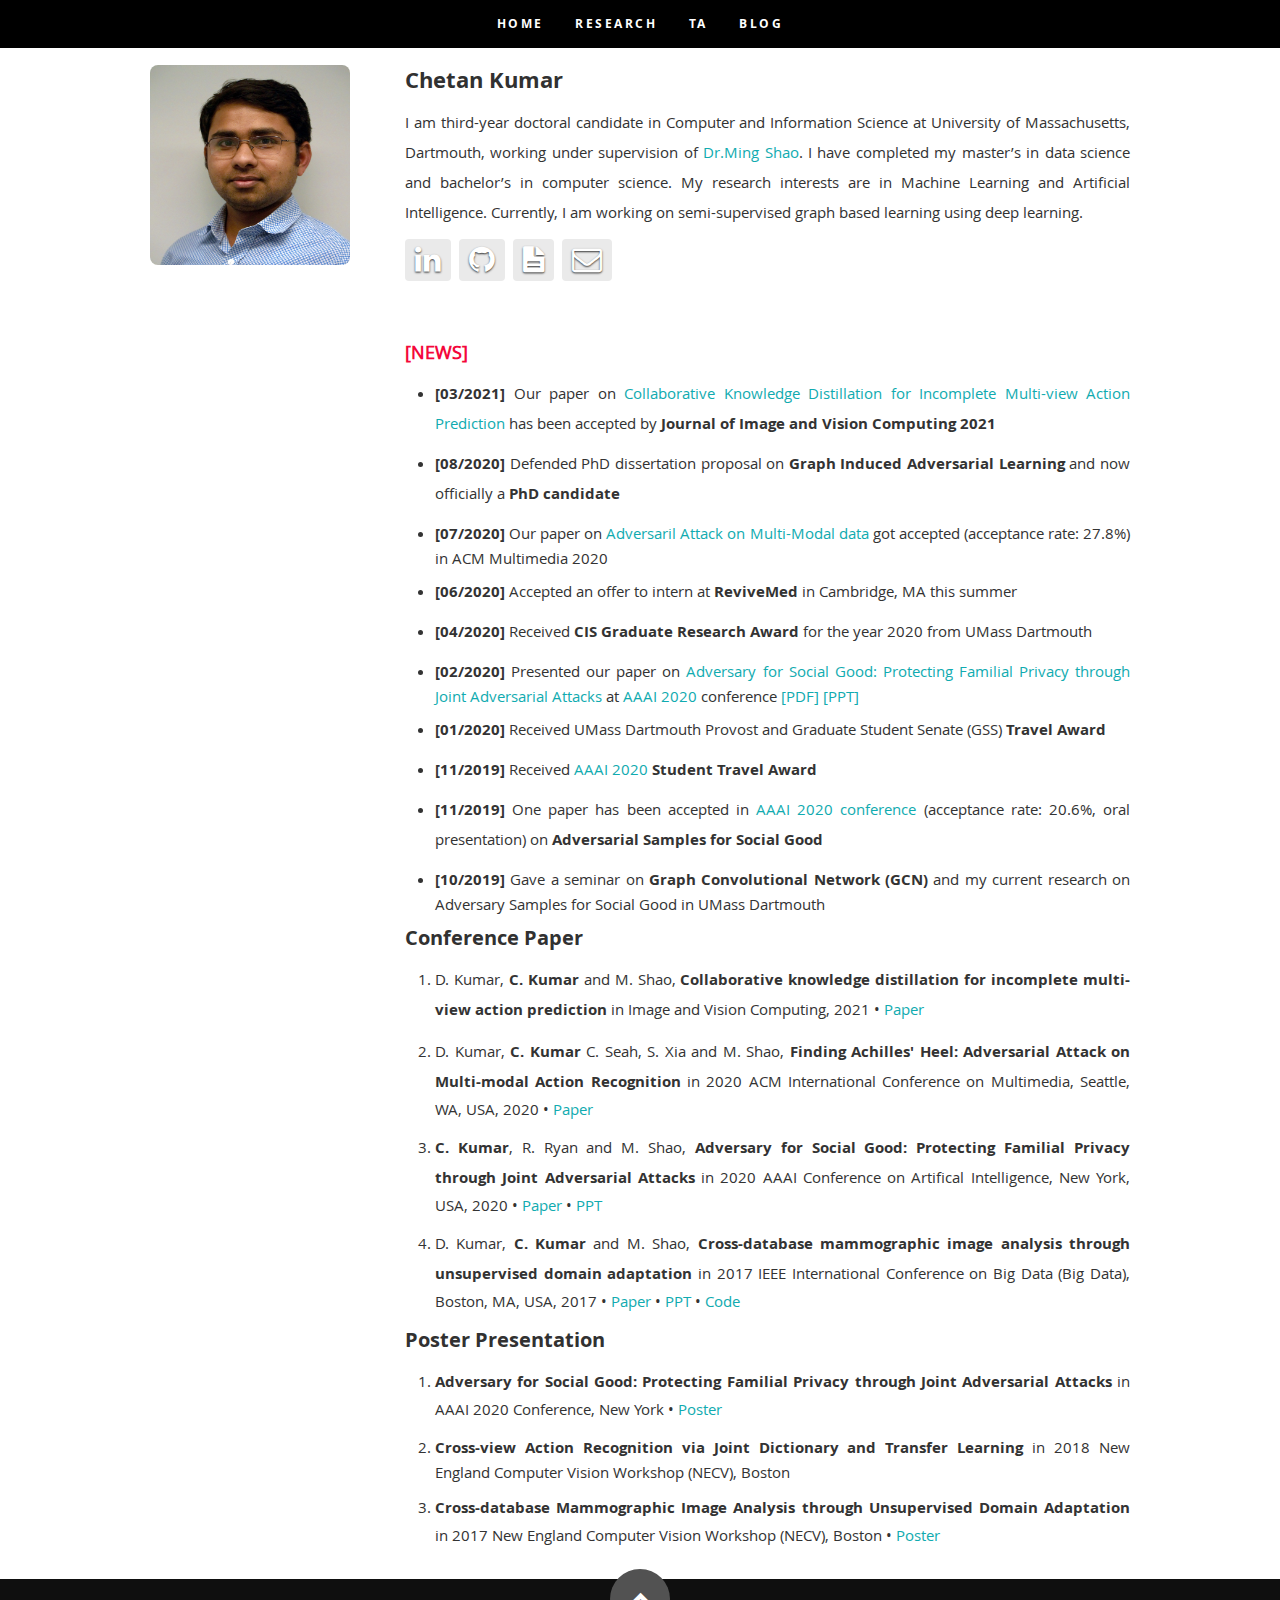
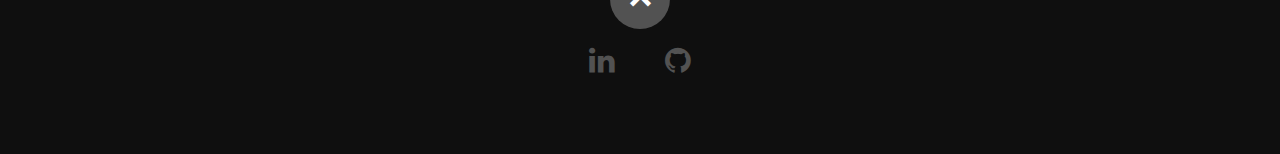
<file: index.html>
<!DOCTYPE html>
<!--[if lt IE 8 ]><html class="no-js ie ie7" lang="en"> <![endif]-->
<!--[if IE 8 ]><html class="no-js ie ie8" lang="en"> <![endif]-->
<!--[if (gte IE 8)|!(IE)]><!--><html class="no-js" lang="en"> <!--<![endif]-->
<head>

   <!--- Basic Page Needs
   ================================================== -->
   <meta charset="utf-8">
	<title>Chetan Kumar</title>
	<meta name="description" content="">
	<meta name="author" content="">

   <!-- Mobile Specific Metas
   ================================================== -->
	<meta name="viewport" content="width=device-width, initial-scale=1, maximum-scale=1">

	<!-- CSS
    ================================================== -->
   <link rel="stylesheet" href="css/default.css">
	<link rel="stylesheet" href="css/layout.css">
   <link rel="stylesheet" href="css/media-queries.css">
   <link rel="stylesheet" href="css/magnific-popup.css">
   

   <!-- Script
   ================================================== -->
	<script src="js/modernizr.js"></script>

   <!-- Favicons
	================================================== -->
	<link rel="shortcut icon" href="favicon.png" >

</head>

<body>

    <!-- About Section
   ================================================== -->
   <section id="about">
   
   <nav id="nav-wrap">

         <a class="mobile-btn" href="#nav-wrap" title="Show navigation">Show navigation</a>
	      <a class="mobile-btn" href="#" title="Hide navigation">Hide navigation</a>

         <ul id="nav" class="nav">
            <!-- <li class="current"><a class="smoothscroll" href="#home">Home</a></li> -->
            <li><a href="http://chetan-kumar.com">Home</a></li>
			<li><a href="http://chetan-kumar.com/research">Research</a></li>
			<li><a href="http://chetan-kumar.com/TA">TA</a></li>
			<li><a href="http://chetan-kumar.com/blog">Blog</a></li>
			<!--<li><a class="smoothscroll" href="#about">About</a></li>
            <li><a class="smoothscroll" href="#education">Education</a></li>
            <li><a class="smoothscroll" href="#experience">Experience</a></li>
			<li><a class="smoothscroll" href="#skills">Skills</a></li>
			<li><a class="smoothscroll" href="#projects">Projects</a></li>
			<li><a class="smoothscroll" href="#publication">Publication</a></li>
			<li><a class="smoothscroll" href="#services">Services</a></li>-->
         </ul> <!-- end #nav -->

    </nav> <!-- end #nav-wrap -->
   
   <!--
	<nav id="nav-wrap">

         <a class="mobile-btn" href="#nav-wrap" title="Show navigation">Show navigation</a>
	      <a class="mobile-btn" href="#" title="Hide navigation">Hide navigation</a>

         <ul id="nav" class="nav">
	
             <li class="current"><a class="smoothscroll" href="www.chetan-kumar.com">Home</a></li> 
    -->
			<!-- <li><a class="smoothscroll" href="#about">About</a></li>
            <li><a class="smoothscroll" href="#education">Education</a></li>
            <li><a class="smoothscroll" href="#experience">Experience</a></li>
			<li><a class="smoothscroll" href="#skills">Skills</a></li>
			<li><a class="smoothscroll" href="#projects">Projects</a></li>
			<li><a class="smoothscroll" href="#publication">Publication</a></li>
			<li><a class="smoothscroll" href="#services">Services</a></li> -->
       <!--  <li><a class="smoothscroll" href="./blog.html">Blog</a></li> -->
	
         <!--for commit-->
	
	   <!-- </ul> --> <!-- end #nav -->
	
      <!-- </nav> --> <!-- end #nav-wrap -->


      <div class="row" style="margin-top: 15px;">

         <div class="three columns">

            <img class="profile-pic"  src="images/chetan_k_photo-1.jpg" alt="" />
			
         </div>

         <div class="nine columns main-col">

            <h2>Chetan Kumar</h2>

            <!--<p style="text-align:justify; margin:0px !important">I am ambitious PhD student in Engineering and Applied Sciences (Computer and Information Science) at University of Massachusetts, US. My research foucses on Deep Learning, Computer Vision, Transfer Learning and Data Visualization. My Masters project was "Skeleton Based Action Recognition using Convolutional Neural Network" using Machine Learning under the supervision of <a href="http://www.cis.umassd.edu/~mshao/">Dr.Ming Shao.</a></p>-->
			<p style="text-align:justify; margin:0px !important">I am third-year doctoral candidate in Computer and Information Science at University of Massachusetts, Dartmouth, working under supervision of <a href="http://www.cis.umassd.edu/~mshao/">Dr.Ming Shao</a>. I have completed my master’s in data science and bachelor’s in computer science. My research interests are in Machine Learning and Artificial Intelligence. Currently, I am working on semi-supervised graph based learning using deep learning.</p>
			<!--<p style="text-align:justify; margin:0px !important">I have also completed my Masters and Bachelors in Computer Science from Shaheed Zulfikar Ali Bhutto Institute of Science and Technology (SZABIST) and I did my Masters Thesis on Sentiment Analysis of Roman Urdu Text.</p>-->
			
            <div class="row"> <!--style="margin-top:20px;"--> 

               <div class="columns contact-details">

                  <!-- <h2>Contact Details</h2> -->
				  <!--
                  <p class="address">
					-->
						   <!-- <span>Chetan Kumar</span><br> -->
						<!--
						   <span style="font: 16px/0px 'opensans-bold', sans-serif; color:white;">Neural and Intelligent System Lab</span><br>
						   <span style="font: 16px/0px 'opensans-bold', sans-serif; color:white;">University of Massachusetts</span><br>
						   <span style="font: 16px/0px 'opensans-bold', sans-serif; color:white;">(508)441-7120</span><br>
						   <span style="font: 16px/0px 'opensans-bold', sans-serif; color:white;">ckumar@umassd.edu</span>
					   </p>

               </div>
			   -->

               <div class="columns download" style="padding:0px">
			   <!--
                  <p style="margin:0px !important;">
                     <a href="resume/Chetan-Resume.pdf" class="button" style="margin: 0px !important;"><i class="fa fa-download"></i>Download Resume</a>
                  </p>
				  -->
				<ul class="social">
					   <!-- <li><a href="#"><i class="fa fa-facebook"></i></a></li> -->
					   <li><a href="https://www.linkedin.com/in/chetankumar92/"><i class="fa fa-linkedin"></i></a></li>
					   <li><a href="https://github.com/chetankm1992"><i class="fa fa-github"></i></a></li>
					   <li><a href="resume/Chetan-Resume.pdf"><i class="fa  fa-file-text"></i></a></li>
					   <li><a href="mailto:ckumar@umassd.edu"><i class="fa  fa-envelope-o"></i></a></li>
					   
				</ul>
               </div>
			   

            </div> <!-- end row -->
			
		<!-- <ul class="social">
               <li><a href="#"><i class="fa fa-facebook"></i></a></li>
               <li><a href="#"><i class="fa fa-twitter"></i></a></li>
               <li><a href="#"><i class="fa fa-google-plus"></i></a></li>
               <li><a href="#"><i class="fa fa-linkedin"></i></a></li>
               <li><a href="#"><i class="fa fa-instagram"></i></a></li>
               <li><a href="#"><i class="fa fa-dribbble"></i></a></li>
               <li><a href="#"><i class="fa fa-skype"></i></a></li>
		</ul> -->
		
         </div> <!-- end .main-col -->
		 
<!--
      </div>
	  <div id="news" style="margin-left: 27%;">
		<p style="color: #F4073B!important; margin-bottom:0px;">[NEWS]</p>
		<ol>
			<li><p style="margin: 0px !important"><b>[11/2019]</b> Received <a href="https://aaai.org/Conferences/AAAI-20/">AAAI 2020</a> Travel Grant Award</p></li>
			<li><p><b>[11/2019]</b> One paper has been accepted by the <a href="https://aaai.org/Conferences/AAAI-20/">AAAI 2020</a> (acceptance rate: 20.6%, oral presentation) on <b>Adversarial Samples for Social Good</b></p></li>
		</ol>
	  </div>	
	-->		
   </section> <!-- About Section End-->

	
   <!-- Resume Section
   ================================================== -->
   
   <section id="publication">
	  
	  <!-- Publication
      ----------------------------------------------- -->
      <div class="row education">

         <div class="three columns header-col">
            <!--<h1><span>Publication</span></h1>-->
         </div>

         <div class="nine columns main-col">

            <div class="row item">

               <div class="twelve columns">
				  
				  <div id="news">
					<p style="color: #F4073B!important; margin-bottom:0px; font-weight:bold; font-size:larger;">[NEWS]</p>
					<ul style="list-style-type: disc; margin-left: 30px; text-align: justify; margin-bottom: 0px;">
						<li><p style="margin: 0px !important"><b>[03/2021]</b> Our paper on <a href="https://www.sciencedirect.com/science/article/abs/pii/S0262885621000160" target="_blank">Collaborative Knowledge Distillation for Incomplete Multi-view Action Prediction</a> has been accepted by <b>Journal of Image and Vision Computing 2021</b></li>
						<li><p style="margin: 0px !important"><b>[08/2020]</b> Defended PhD dissertation proposal on <b>Graph Induced Adversarial Learning</b> and now officially a <b>PhD candidate</b></li>
						<li><p style="margin: 0px !important"><b>[07/2020]</b> Our paper on <a href="https://dl.acm.org/doi/abs/10.1145/3394171.3413531", target="_blank">Adversaril Attack on Multi-Modal data</a> got accepted (acceptance rate: 27.8%) in ACM Multimedia 2020 </p></li>
						<li><p style="margin: 0px !important"><b>[06/2020]</b> Accepted an offer to intern at <b>ReviveMed</b> in Cambridge, MA this summer </p></li>
						<li><p style="margin: 0px !important"><b>[04/2020]</b> Received <b>CIS Graduate Research Award</b> for the year 2020 from UMass Dartmouth </p></li>
						<li><p style="margin: 0px !important"><b>[02/2020]</b> Presented our paper on <a href="https://aaai.org/ojs/index.php/AAAI/article/view/6791" target="_blank">Adversary for Social Good: Protecting Familial Privacy through Joint Adversarial Attacks </a> at <a href="https://aaai.org/Conferences/AAAI-20/"  target="_blank">AAAI 2020</a> conference  <a href="https://aaai.org/Papers/AAAI/2020GB/AAAI-KumarC.6891.pdf" target="_blank">[PDF]</a> <a href="presentation/Adversary for Social Good (AAAI-20).pdf"  target="_blank">[PPT]</a></p></li>
						<li><p style="margin: 0px !important"><b>[01/2020]</b> Received UMass Dartmouth Provost and Graduate Student Senate (GSS) <b>Travel Award</b></p></li>
						<li><p style="margin: 0px !important"><b>[11/2019]</b> Received <a href="https://aaai.org/Conferences/AAAI-20/">AAAI 2020</a> <b>Student Travel Award</b></p></li>
						<li><p style="margin: 0px !important"><b>[11/2019]</b> One paper has been accepted in <a href="https://aaai.org/Conferences/AAAI-20/">AAAI 2020 conference</a> (acceptance rate: 20.6%, oral presentation) on <b>Adversarial Samples for Social Good</b></p></li>
						<li><p style="margin: 0px !important"><b>[10/2019]</b> Gave a seminar on <b>Graph Convolutional Network (GCN)</b> and my current research on Adversary Samples for Social Good in UMass Dartmouth </p></li>
					</ul>
				  </div>	
				  
				  
                  <h3>Conference Paper</h3>
				  <!--
                  <p class="info" style="text-align: justify;"><span>&bull;</span> <em class="date">D. Kumar, C. Kumar and M. Shao, "Cross-database mammographic image analysis through unsupervised domain adaptation" 2017 IEEE International Conference on Big Data (Big Data), Boston, MA, USA, 2017 </em>
				  <span>&bull;</span> <em class="date"><a href="http://ieeexplore.ieee.org/document/8258419/">Paper</a></em>
				  <span>&bull;</span> <em class="date"><a href="presentation/IEEEConference-12-11-17.pptx">PPT</a></em>
				  <span>&bull;</span> <em class="date"><a href="https://github.com/chetankm1992/Unsupervised-domain-Adaptation">Code</a></em></p>
				-->
				<ol>
					<li>  D. Kumar, <b> C. Kumar </b> and M. Shao, <b> Collaborative knowledge distillation for incomplete multi-view action prediction </b> in Image and Vision Computing, 2021 </em>
				  <span>&bull;</span> <em class="date"><a href="https://www.sciencedirect.com/science/article/abs/pii/S0262885621000160" target="_blank">Paper</a></em>
				
					<li>  D. Kumar, <b> C. Kumar </b> C. Seah, S. Xia and M. Shao, <b> Finding Achilles' Heel: Adversarial Attack on Multi-modal Action Recognition </b> in 2020 ACM International Conference on Multimedia, Seattle, WA, USA, 2020 </em>
				  <span>&bull;</span> <em class="date"><a href="https://dl.acm.org/doi/abs/10.1145/3394171.3413531/" target="_blank">Paper</a></em>
				  <!--<span>&bull;</span> <em class="date"><a href="presentation/IEEEConference-12-11-17.pptx">PPT</a></em>
				  <span>&bull;</span> <em class="date"><a href="https://github.com/chetankm1992/Unsupervised-domain-Adaptation">Code</a></em></li>-->
				  
					<li>  <b> C. Kumar</b>,  R. Ryan  and M. Shao, <b> Adversary for Social Good: Protecting Familial Privacy through Joint Adversarial Attacks </b> in 2020 AAAI Conference on Artifical Intelligence, New York, USA, 2020 </em>
				  <span>&bull;</span> <em class="date"><a href="https://ojs.aaai.org//index.php/AAAI/article/view/6791" target="_blank">Paper</a></em>
				  <span>&bull;</span> <em class="date"><a href="presentation/Adversary for Social Good (AAAI-20).pdf">PPT</a></em>
				  <!--<span>&bull;</span> <em class="date"><a href="https://github.com/chetankm1992/Unsupervised-domain-Adaptation">Code</a></em></li>-->
				  
					<li>  D. Kumar, <b> C. Kumar </b> and M. Shao, <b> Cross-database mammographic image analysis through unsupervised domain adaptation </b> in 2017 IEEE International Conference on Big Data (Big Data), Boston, MA, USA, 2017 </em>
				  <span>&bull;</span> <em class="date"><a href="http://ieeexplore.ieee.org/document/8258419/" target="_blank">Paper</a></em>
				  <span>&bull;</span> <em class="date"><a href="presentation/IEEEConference-12-11-17.pptx">PPT</a></em>
				  <span>&bull;</span> <em class="date"><a href="https://github.com/chetankm1992/Unsupervised-domain-Adaptation">Code</a></em></li>
				</ol>
				
				  <!-- <ul class="conference-paper-ul" style="margin-left: 17px; list-style-type: dot !important;">
				  	<li>D. Kumar, C. Kumar and M. Shao, "Cross-database mammographic image analysis through unsupervised domain adaptation," 2017 IEEE International Conference on Big Data (Big Data), Boston, MA, USA, 2017
				  	<span>&bull;</span> <em class="date"><a href="http://ieeexplore.ieee.org/document/8258419/">Paper</a></em>
				  <span>&bull;</span> <em class="date"><a href="presentation/IEEEConference-12-11-17.pptx">PPT</a></em>
				  <span>&bull;</span> <em class="date"><a href="https://github.com/chetankm1992/Unsupervised-domain-Adaptation">Code</a>
				  	</li>
				  </ul> -->

               </div>

            </div> <!-- item end -->

            <div class="row item">

               <div class="twelve columns">

                  <h3>Poster Presentation</h3>
				 <!--
                  <p class="info" style="text-align: justify;"><span>&bull;</span> <em class="date">2017 NECV: Cross-Database Mammographic Image Analysis through Unsupervised Domain Adaptation</em>
				  <span>&bull;</span> <em class="date"><a href="presentation/IEEEConference-12-11-17.pptx">PPT</a></em>
				  <span>&bull;</span> <em class="date"><a href="poster/NECV2017-Poster.pptx">Poster</a></em>
				  </p>
				 -->
				  <!-- <li> <span style="color: #11ABB0"> Cross-view Action Recognition via Joint Dictionary and Transfer Learning </span> in 2018 New England Computer Vision Workshop (NECV), Boston </li> -->
				  <ol>
					<li> <b> Adversary for Social Good: Protecting Familial Privacy through Joint Adversarial Attacks </b> in AAAI 2020 Conference, New York
					<span>&bull;</span> <em class="date"><a href="poster/AAAI-20-Poster.pdf">Poster</a></em>
					</li>
					<li> <b> Cross-view Action Recognition via Joint Dictionary and Transfer Learning </b> in 2018 New England Computer Vision Workshop (NECV), Boston </li>
					<li> <b> Cross-database Mammographic Image Analysis through Unsupervised Domain Adaptation </b> in 2017 New England Computer Vision Workshop (NECV), Boston 
					<span>&bull;</span> <em class="date"><a href="poster/NECV2017-Poster.pdf">Poster</a></em>
					</li>
				  </ol>

               </div>

            </div> <!-- item end -->

        	
         </div> <!-- main-col end -->

      </div> <!-- End Publication -->


   </section> <!-- End Publication section -->
   
  
	  

   <!-- footer
   ================================================== -->
   <footer>

      <div class="row">

         <div class="twelve columns">

            <ul class="social-links">
               <!-- <li><a href="#"><i class="fa fa-facebook"></i></a></li> -->
               <!-- <li><a href="#"><i class="fa fa-twitter"></i></a></li> -->
               <!-- <li><a href="#"><i class="fa fa-google-plus"></i></a></li> -->
               <li><a href="https://www.linkedin.com/in/chetankumar92/"><i class="fa fa-linkedin"></i></a></li>
               <li><a href="https://github.com/chetankm1992"><i class="fa fa-github"></i></a></li>
               <!-- <li><a href="#"><i class="fa fa-instagram"></i></a></li> -->
               <!-- <li><a href="#"><i class="fa fa-dribbble"></i></a></li> -->
               <!-- <li><a href="#"><i class="fa fa-skype"></i></a></li> -->
            </ul>
            
         </div>

         <div id="go-top"><a class="smoothscroll" title="Back to Top" href="#about"><i class="icon-up-open"></i></a></div>

      </div>

   </footer> <!-- Footer End-->

   <!-- Java Script
   ================================================== -->
   <script src="http://ajax.googleapis.com/ajax/libs/jquery/1.10.2/jquery.min.js"></script>
   <script>window.jQuery || document.write('<script src="js/jquery-1.10.2.min.js"><\/script>')</script>
   <script type="text/javascript" src="js/jquery-migrate-1.2.1.min.js"></script>

   <script src="js/jquery.flexslider.js"></script>
   <script src="js/waypoints.js"></script>
   <script src="js/jquery.fittext.js"></script>
   <script src="js/magnific-popup.js"></script>
   <script src="js/init.js"></script>

</body>

</html>
</file>
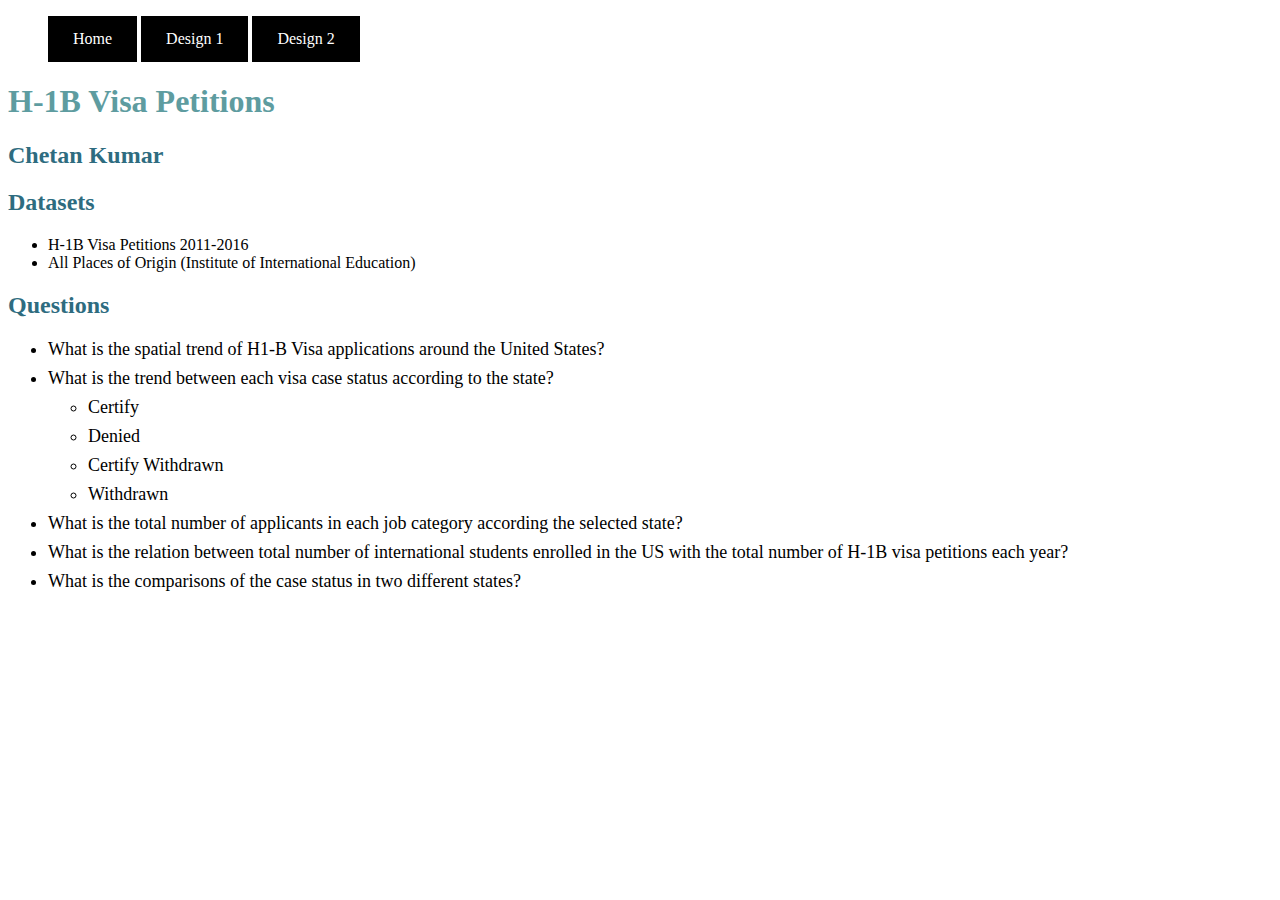
<file: data-visualization/index.html>
<!DOCTYPE html>
<html lang="en">
<style>
/*#menu{
  width: 100%;
  background-color: black;
  height: 40px;
}
#menu ul{
  color: white;
  text-decoration: none;
}*/
#menu ul li{
  display: inline-block;
  color: white;
}

a:link, a:visited {
    background-color: black;
    color: white;
    padding: 14px 25px;
    text-align: center;
    text-decoration: none;
    display: inline-block;
}

a:hover, a:active {
    background-color: blue;
}

h1{
  color: #5e9ca0;
}
h2{
  color: #2e6c80;
}

#questions ul li{
  margin-top: 8px;
  font-size: 18px;
}

#references{
  display: none;
}

</style>
<head>
</head>
<body>
<header>
  <div id="menu">
    <ul>
      <li><a href="index.html">Home </a></li>
      <li><a href="p1.html">Design 1 </a></li>
      <li><a href="p2.html">Design 2 </a></li>
    </ul>
  </div>
</header>
<div id="references">
  <a href="https://bl.ocks.org/mbostock/4060606"></a>
  <a href="https://bl.ocks.org/DimsumPanda/689368252f55179e12185e13c5ed1fee"></a>
  <a href="https://bl.ocks.org/d3noob/08af723fe615c08f9536f656b55755b4"></a>
  <a href="http://stackoverflow.com/questions/27367849/how-to-rotate-and-change-font-size-on-x-axis"></a>
  <a href="https://bl.ocks.org/mbostock/9764126"></a>
  <a href="https://bl.ocks.org/d3noob/4db972df5d7efc7d611255d1cc6f3c4f"></a>
  <a href="http://bl.ocks.org/d3noob/5d621a60e2d1d02086bf"></a>
  <a href=""></a>
</div>
<h1>H-1B Visa Petitions</h1>
<h2>Chetan Kumar</h2>
<h2>Datasets</h2>
<ul>
  <li>H-1B Visa Petitions 2011-2016</li>
  <li>All Places of Origin (Institute of International Education)</li>
</ul>
<h2>Questions</h2>
<div id="questions">
  <ul>
    <li>What is the spatial trend of H1-B Visa applications around the United States?</li>
    <li>What is the trend between each visa case status according to the state?
      <ul>
        <li>Certify</li>
        <li>Denied</li>
        <li>Certify Withdrawn</li>
        <li>Withdrawn</li>
      </ul>
    </li>
    <li>What is the total number of applicants in each job category according the selected state?</li>
    <li>What is the relation between total number of international students enrolled in the US with the
      total number of H-1B visa petitions each year?</li>
    <li>What is the comparisons of the case status in two different states?</li>
  </ul>
</div>
</body>
</html>
</file>
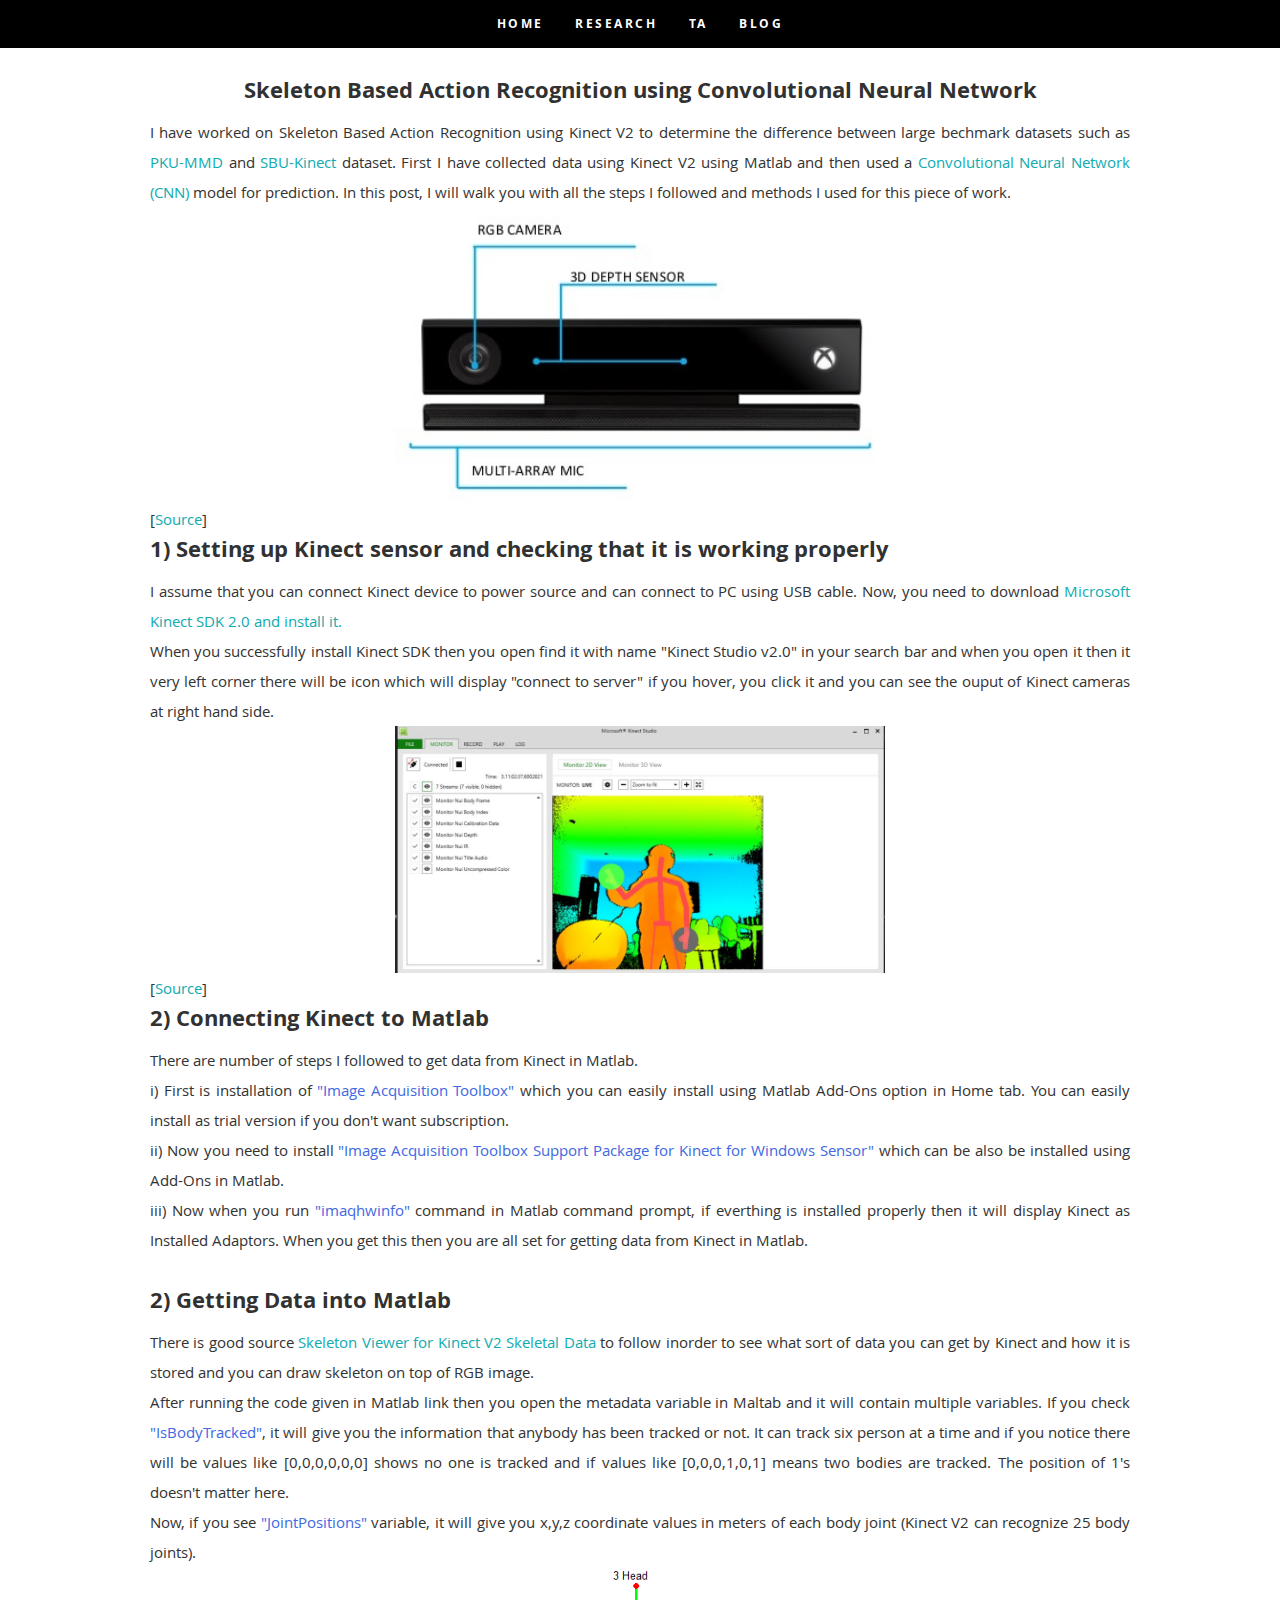
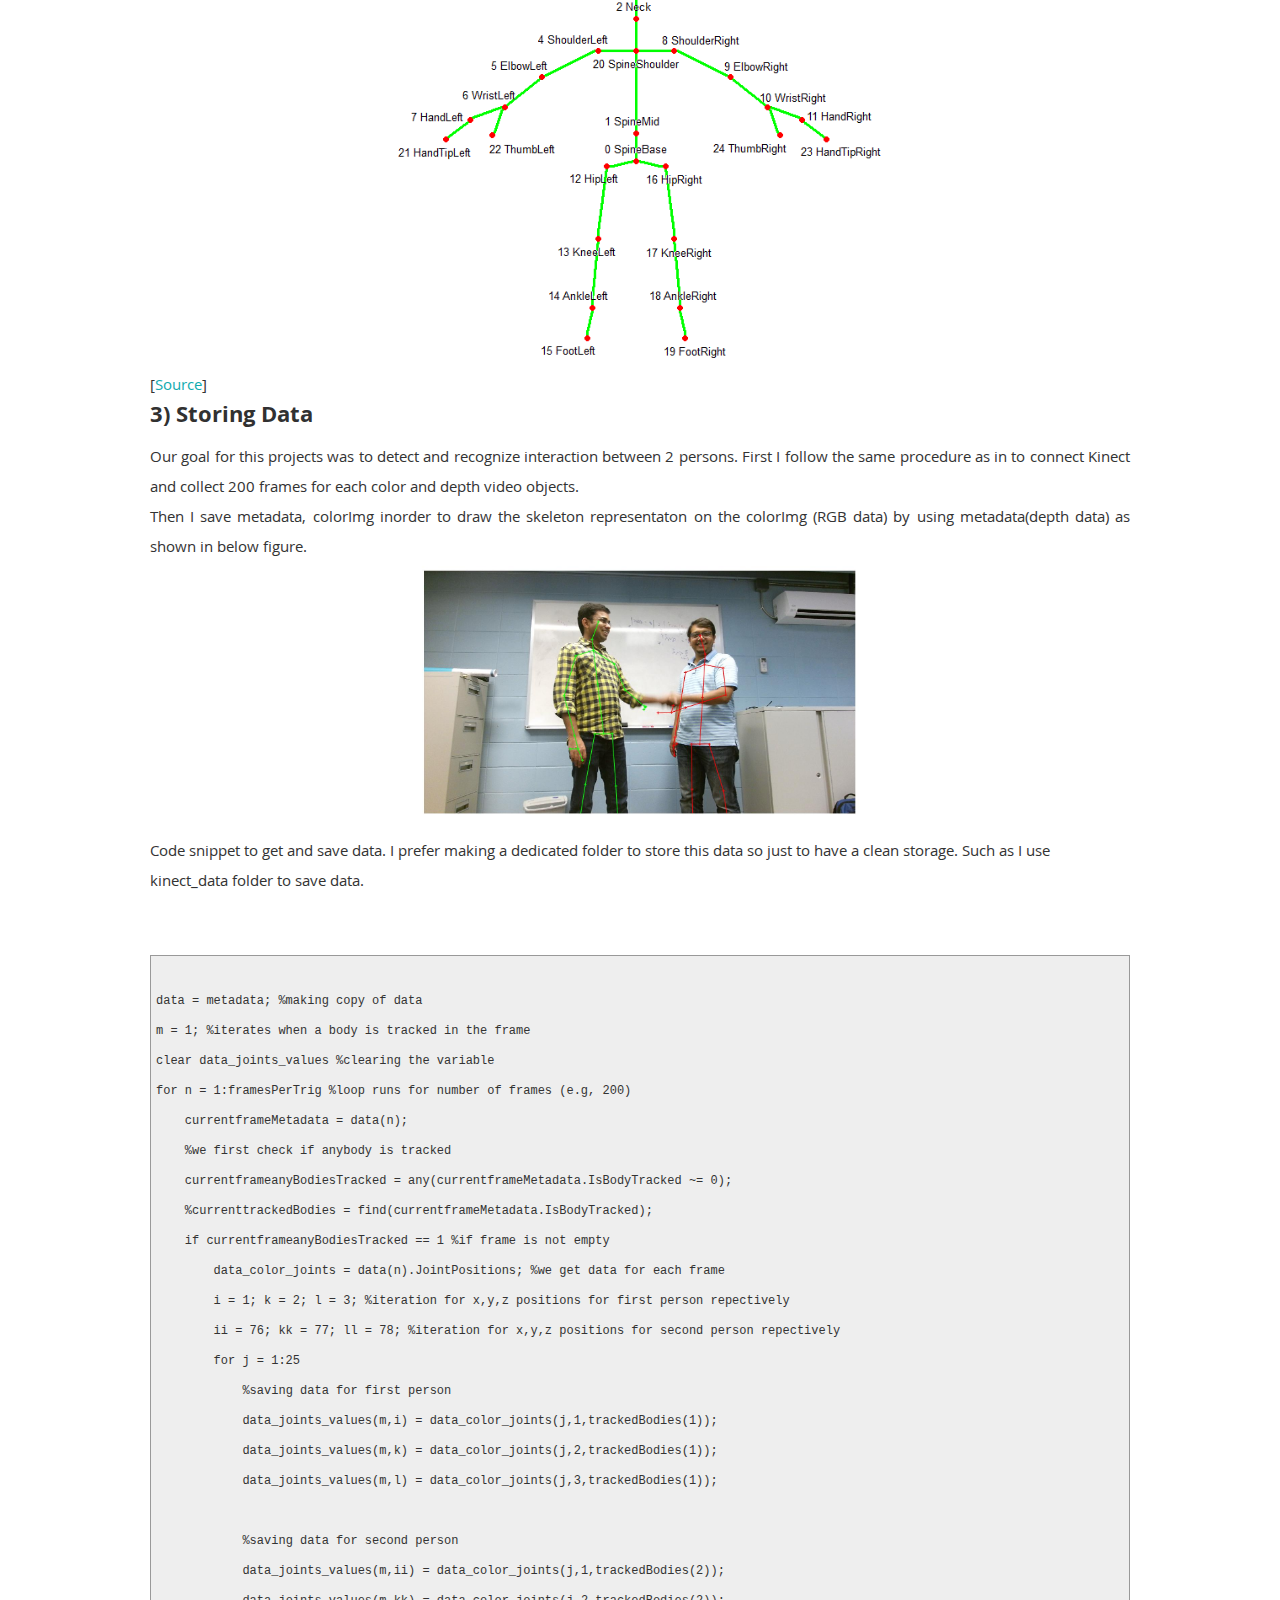
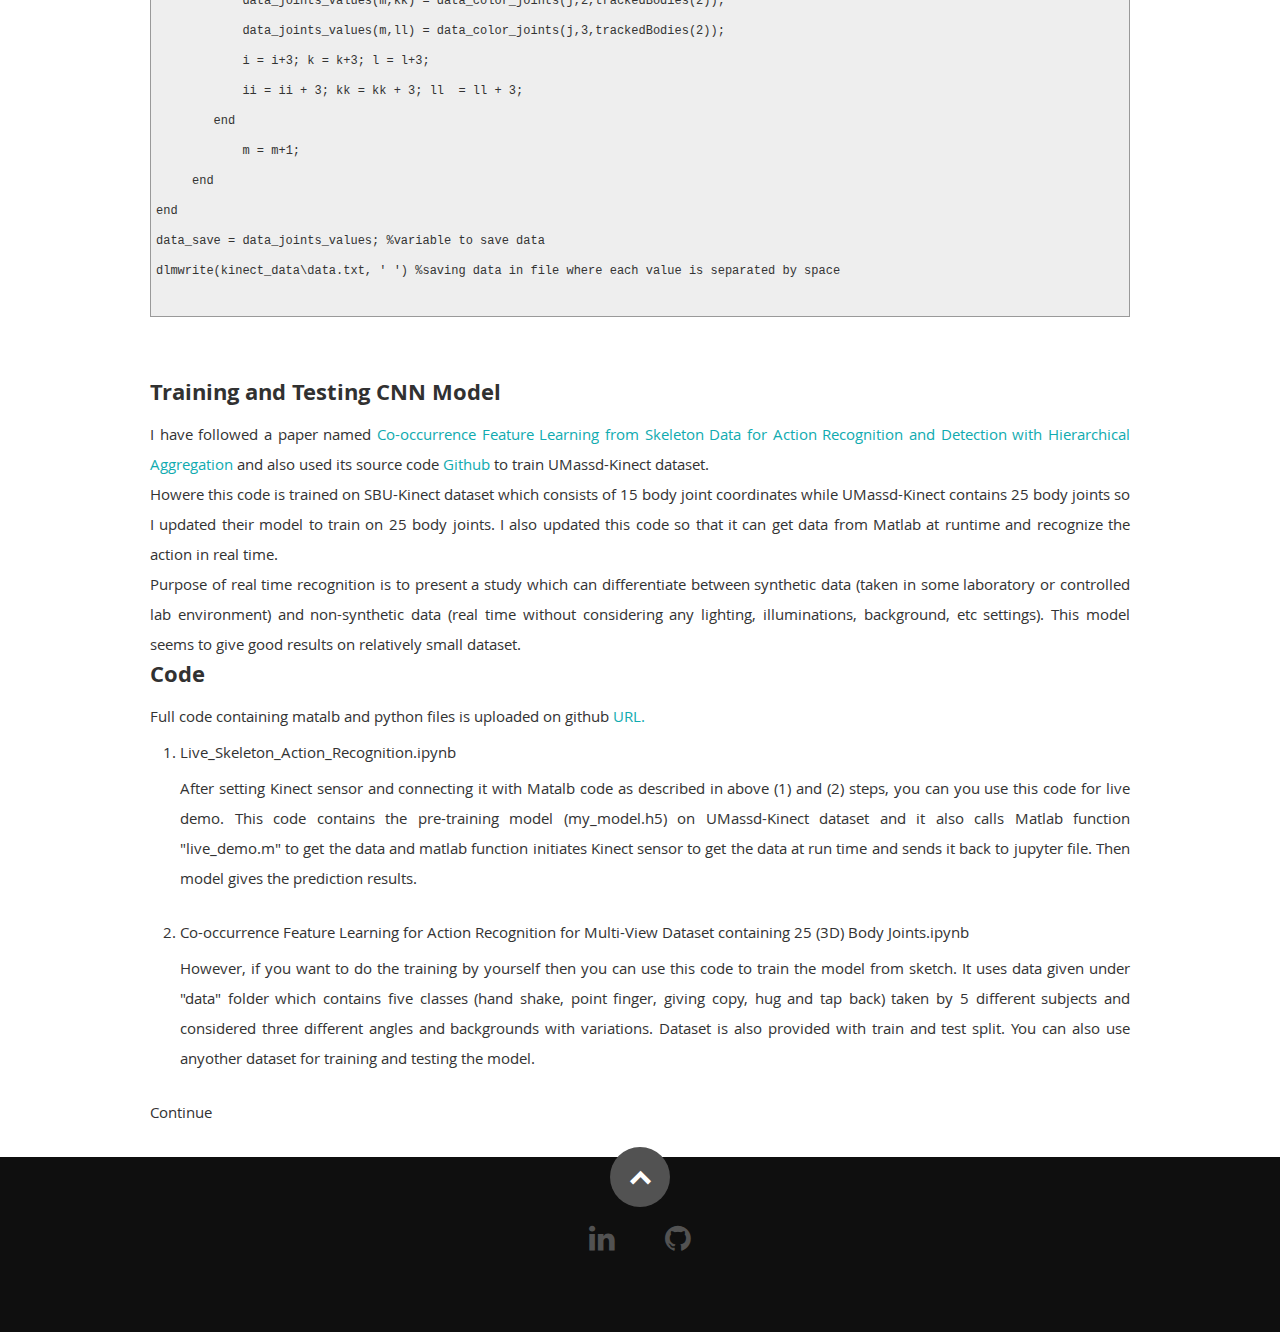
<file: blog.html>
<!DOCTYPE html>
<!--[if lt IE 8 ]><html class="no-js ie ie7" lang="en"> <![endif]-->
<!--[if IE 8 ]><html class="no-js ie ie8" lang="en"> <![endif]-->
<!--[if (gte IE 8)|!(IE)]><!--><html class="no-js" lang="en"> <!--<![endif]-->
<head>

   <!--- Basic Page Needs
   ================================================== -->
   <meta charset="utf-8">
	<title>Chetan Kumar</title>
	<meta name="description" content="">
	<meta name="author" content="">

   <!-- Mobile Specific Metas
   ================================================== -->
	<meta name="viewport" content="width=device-width, initial-scale=1, maximum-scale=1">

	<!-- CSS
    ================================================== -->
   <link rel="stylesheet" href="css/default.css">
	<link rel="stylesheet" href="css/layout.css">
   <link rel="stylesheet" href="css/media-queries.css">
   <link rel="stylesheet" href="css/magnific-popup.css">

   <!-- Script
   ================================================== -->
	<script src="js/modernizr.js"></script>

   <!-- Favicons
	================================================== -->
	<link rel="shortcut icon" href="favicon.png" >

</head>

<style type="text/css">
	.p_style{
		 margin-bottom: 0px !important;
       text-align: justify;
	}
   pre code{
          background-color: #eee;
          border: 1px solid #999;
          display: block;
          padding-left: 5px;
          font-size: 12px;
   }
</style>

<body>

    <!-- About Section
   ================================================== -->
   <section id="about">
	<nav id="nav-wrap">

         <a class="mobile-btn" href="#nav-wrap" title="Show navigation">Show navigation</a>
	      <a class="mobile-btn" href="#" title="Hide navigation">Hide navigation</a>

         <ul id="nav" class="nav">
            <!-- <li class="current"><a class="smoothscroll" href="#home">Home</a></li> -->
            <li><a href="http://chetan-kumar.com">Home</a></li>
			<li><a href="http://chetan-kumar.com/research">Research</a></li>
			<li><a href="http://chetan-kumar.com/TA">TA</a></li>
			<li><a href="http://chetan-kumar.com/blog">Blog</a></li>
			
            <!--<li><a class="smoothscroll" href="#about">About</a></li>
            <li><a class="smoothscroll" href="#education">Education</a></li>
            <li><a class="smoothscroll" href="#experience">Experience</a></li>
			<li><a class="smoothscroll" href="#skills">Skills</a></li>
			<li><a class="smoothscroll" href="#projects">Projects</a></li>
			<li><a class="smoothscroll" href="#publication">Publication</a></li>
			<li><a class="smoothscroll" href="#services">Services</a></li>-->
         </ul> <!-- end #nav -->

    </nav> <!-- end #nav-wrap -->

 </section> <!-- About Section End-->

 <!-- Start ----- AAAI 2020 Paper -->
       <!-- About Section
   ================================================== -->
   <section id="about" style="padding-top:25px;">
      <div class="row">
         <div class="twelve columns">	
            <h2 style="text-align: center;">Skeleton Based Action Recognition using Convolutional Neural Network</h2>
			<p class="p_style">I have worked on Skeleton Based Action Recognition using Kinect V2 to determine the difference between large bechmark datasets such as <a href="http://www.icst.pku.edu.cn/struct/Projects/PKUMMD.html">PKU-MMD</a> and <a href="http://www3.cs.stonybrook.edu/~kyun/research/kinect_interaction/index.html">SBU-Kinect</a> dataset. First I have collected data using Kinect V2 using Matlab and then used a <a href="https://arxiv.org/abs/1804.06055">Convolutional Neural Network (CNN)</a> model for prediction. In this post, I will walk you with all the steps I followed and methods I used for this piece of work.</p>
			<img src="images/kinect_blog/Kinect_V2.jpg" alt="Kinect V2" style="display: block; margin-left: auto; margin-right: auto; width: 50%;">
			[<a href="https://www.google.com/url?sa=i&rct=j&q=&esrc=s&source=images&cd=&cad=rja&uact=8&ved=2ahUKEwj39vLT-8LdAhUNON8KHYDVA5AQjRx6BAgBEAU&url=https%3A%2F%2Fwww.ignatiuz.com%2Fblog%2Fnet%2Fkinect-v2-for-windows%2F&psig=AOvVaw2LSFOlh2FstmJjEtkZKCr-&ust=1537305510490132">Source</a>]
			
			<h3>1) Setting up Kinect sensor and checking that it is working properly</h3>
            <p class="p_style">I assume that you can connect Kinect device to power source and can connect to PC using USB cable. Now, you need to download <a href="https://www.microsoft.com/en-us/download/details.aspx?id=44561">Microsoft Kinect SDK 2.0 and install it.</a></p>
            <p class="p_style">When you successfully install Kinect SDK then you open find it with name "Kinect Studio v2.0" in your search bar and when you open it then it very left corner there will be icon which will display "connect to server" if you hover, you click it and you can see the ouput of Kinect cameras at right hand side.</p>

            <img src="images/kinect_blog/kinect_studio.jpg" alt="Kinect Studio Interface" style="display: block; margin-left: auto; margin-right: auto; width: 50%;">
            [<a href="https://www.google.com/search?safe=off&rlz=1C1CHBF_enUS721US721&biw=1280&bih=584&tbm=isch&sa=1&ei=KBKXW8LmJ8ub_QbF2I-4BA&q=kinect+studio+v2&oq=kinect+studio&gs_l=img.3.1.0j0i24l9.1454.5006..6076...0.0..0.444.1693.6j4j1j0j1......1....1..gws-wiz-img.......35i39j0i67j0i8i30j0i10i24.AZ3uz6lk3LM#imgrc=jIra89KS7p5rdM:">Source</a>]
			
			<h3>2) Connecting Kinect to Matlab</h3>
			  <p class="p_style">There are number of steps I followed to get data from Kinect in Matlab.</p>
			  <p class="p_style">i) First is installation of <span style="color: royalblue">"Image Acquisition Toolbox"</span> which you can easily install using Matlab Add-Ons option in Home tab. You can easily install as trial version if you don't want subscription.</p>
			  <p class="p_style">ii) Now you need to install <span style="color: royalblue">"Image Acquisition Toolbox Support Package for Kinect for Windows Sensor"</span> which can be also be installed using Add-Ons in Matlab.
			  <p class="p_style">iii) Now when you run <span style="color: royalblue">"imaqhwinfo"</span> command in Matlab command prompt, if everthing is installed properly then it will display Kinect as Installed Adaptors. When you get this then you are all set for getting data from Kinect in Matlab.</p>
			  <br/>

			  <h3>2) Getting Data into Matlab</h3>
			  <p class="p_style">There is good source <a target="_blank" href="https://www.mathworks.com/help/supportpkg/kinectforwindowsruntime/examples/plot-skeletons-with-the-kinect-v2.html">Skeleton Viewer for Kinect V2 Skeletal Data</a> to follow inorder to see what sort of data you can get by Kinect and how it is stored and you can draw skeleton on top of RGB image.</p>
			  <p class="p_style">After running the code given in Matlab link then you open the metadata variable in Maltab and it will contain multiple variables. If you check <span style="color: royalblue">"IsBodyTracked"</span>, it will give you the information that anybody has been tracked or not. It can track six person at a time and if you notice there will be values like [0,0,0,0,0,0] shows no one is tracked and if values like [0,0,0,1,0,1] means two bodies are tracked. The position of 1's doesn't matter here.</p>
			  <p class="p_style">Now, if you see <span style="color: royalblue">"JointPositions"</span> variable, it will give you x,y,z coordinate values in meters of each body joint (Kinect V2 can recognize 25 body joints). </p>
			  <img src="images/kinect_blog/joints.gif" alt="Skeleton Joints" style="display: block; margin-left: auto; margin-right: auto; width: 50%;">
			  [<a href="https://www.google.com/url?sa=i&rct=j&q=&esrc=s&source=images&cd=&cad=rja&uact=8&ved=2ahUKEwiujOSg_MLdAhUChOAKHRNIDjsQjRx6BAgBEAU&url=http%3A%2F%2Fvodacek.zvb.cz%2Farchiv%2F724.html&psig=AOvVaw18jR2Ua79DIleUUw25zpXc&ust=1537305726613590">Source</a>]

			  <h3>3) Storing Data</h3>
			  <p class="p_style">Our goal for this projects was to detect and recognize interaction between 2 persons. First I follow the same procedure as in <a target="_blank" href="https://www.mathworks.com/help/supportpkg/kinectforwindowsruntime/examples/plot-skeletons-with-the-kinect-v2.html"></a> to connect Kinect and collect 200 frames for each color and depth video objects.</p>
			  <p class="p_style">Then I save metadata, colorImg inorder to draw the skeleton representaton on the colorImg (RGB data) by using metadata(depth data) as shown in below figure.</p>
			  <img src="images/kinect_blog/skeleton_representation.jpg" alt="Skeleton Representation"  style="display: block; margin-left: auto; margin-right: auto; width: 50%;"/>
			  <p>Code snippet to get and save data. I prefer making a dedicated folder to store this data so just to have a clean storage. Such as I use kinect_data folder to save data.</p>
			  
			  <pre>
                     <code>
data = metadata; %making copy of data     
m = 1; %iterates when a body is tracked in the frame
clear data_joints_values %clearing the variable 
for n = 1:framesPerTrig %loop runs for number of frames (e.g, 200)
    currentframeMetadata = data(n);
    %we first check if anybody is tracked
    currentframeanyBodiesTracked = any(currentframeMetadata.IsBodyTracked ~= 0);
    %currenttrackedBodies = find(currentframeMetadata.IsBodyTracked);
    if currentframeanyBodiesTracked == 1 %if frame is not empty
        data_color_joints = data(n).JointPositions; %we get data for each frame
        i = 1; k = 2; l = 3; %iteration for x,y,z positions for first person repectively
        ii = 76; kk = 77; ll = 78; %iteration for x,y,z positions for second person repectively
        for j = 1:25
            %saving data for first person
            data_joints_values(m,i) = data_color_joints(j,1,trackedBodies(1));
            data_joints_values(m,k) = data_color_joints(j,2,trackedBodies(1));
            data_joints_values(m,l) = data_color_joints(j,3,trackedBodies(1));
            
            %saving data for second person
            data_joints_values(m,ii) = data_color_joints(j,1,trackedBodies(2));
            data_joints_values(m,kk) = data_color_joints(j,2,trackedBodies(2));
            data_joints_values(m,ll) = data_color_joints(j,3,trackedBodies(2));
            i = i+3; k = k+3; l = l+3;
            ii = ii + 3; kk = kk + 3; ll  = ll + 3;
        end
            m = m+1;
     end
end
data_save = data_joints_values; %variable to save data
dlmwrite(kinect_data\data.txt, ' ') %saving data in file where each value is separated by space
                     </code>
                  </pre>

			  <h3>Training and Testing CNN Model</h3>
                <p class="p_style">I have followed a paper named <a target="_blank" href="https://arxiv.org/abs/1804.06055">Co-occurrence Feature Learning from Skeleton Data for Action Recognition and
Detection with Hierarchical Aggregation</a> and also used its source code <a target="_blank" href="https://github.com/fandulu/Keras-for-Co-occurrence-Feature-Learning-from-Skeleton-Data-for-Action-Recognition">Github</a> to train UMassd-Kinect dataset.</p>
				<p class="p_style">Howere this code is trained on SBU-Kinect dataset which consists of 15 body joint coordinates while UMassd-Kinect contains 25 body joints so I updated their model to train on 25 body joints. I also updated this code so that it can get data from Matlab at runtime and recognize the action in real time.</p>
				<p class="p_style">Purpose of real time recognition is to present a study which can differentiate between synthetic data (taken in some laboratory or controlled lab environment) and non-synthetic data (real time without considering any lighting, illuminations, background, etc settings). This model seems to give good results on relatively small dataset.</p>

				<h3>Code</h3>
				<p class="p_style">Full code containing matalb and python files is uploaded on github <a target="_blank" href="https://github.com/chetankm1992/Keras-for-Co-occurrence-Feature-Learning-from-Skeleton-Data-for-Action-Recognition">URL.</a></p>
				<ol>
					<li>Live_Skeleton_Action_Recognition.ipynb</li>
					<p style="text-align: justify;">After setting Kinect sensor and connecting it with Matalb code as described in above (1) and (2) steps, you can you use this code for live demo. This code contains the pre-training model (my_model.h5) on UMassd-Kinect dataset and it also calls Matlab function "live_demo.m" to get the data and matlab function initiates Kinect sensor to get the data at run time and sends it back to jupyter file. Then model gives the prediction results.</p>
					<li>Co-occurrence Feature Learning for Action Recognition for Multi-View Dataset containing 25 (3D) Body Joints.ipynb</li>
					<p style="text-align: justify; margin-bottom: 0px;">However, if you want to do the training by yourself then you can use this code to train the model from sketch. It uses data given under "data" folder which contains five classes (hand shake, point finger, giving copy, hug and tap back) taken by 5 different subjects and considered three different angles and backgrounds with variations. Dataset is also provided with train and test split. You can also use anyother dataset for training and testing the model.</p>
				</ol>

                  <p>Continue</p>
			  
            </div> <!-- end row -->
      </div> <!-- end .main-col -->
   </section> <!-- About Section End-->
<!-- End ----- AAAI 2020 Paper -->
      
  

   <!-- footer
   ================================================== -->
   <footer>

      <div class="row">

         <div class="twelve columns">

            <ul class="social-links">
               <!-- <li><a href="#"><i class="fa fa-facebook"></i></a></li> -->
               <!-- <li><a href="#"><i class="fa fa-twitter"></i></a></li> -->
               <!-- <li><a href="#"><i class="fa fa-google-plus"></i></a></li> -->
               <li><a href="https://www.linkedin.com/in/chetankumar92/"><i class="fa fa-linkedin"></i></a></li>
               <li><a href="https://github.com/chetankm1992"><i class="fa fa-github"></i></a></li>
               <!-- <li><a href="#"><i class="fa fa-instagram"></i></a></li> -->
               <!-- <li><a href="#"><i class="fa fa-dribbble"></i></a></li> -->
               <!-- <li><a href="#"><i class="fa fa-skype"></i></a></li> -->
            </ul>
            
         </div>

         <div id="go-top"><a class="smoothscroll" title="Back to Top" href="#about"><i class="icon-up-open"></i></a></div>

      </div>

   </footer> <!-- Footer End-->

   <!-- Java Script
   ================================================== -->
   <script src="http://ajax.googleapis.com/ajax/libs/jquery/1.10.2/jquery.min.js"></script>
   <script>window.jQuery || document.write('<script src="js/jquery-1.10.2.min.js"><\/script>')</script>
   <script type="text/javascript" src="js/jquery-migrate-1.2.1.min.js"></script>

   <script src="js/jquery.flexslider.js"></script>
   <script src="js/waypoints.js"></script>
   <script src="js/jquery.fittext.js"></script>
   <script src="js/magnific-popup.js"></script>
   <script src="js/init.js"></script>

</body>

</html>
</file>
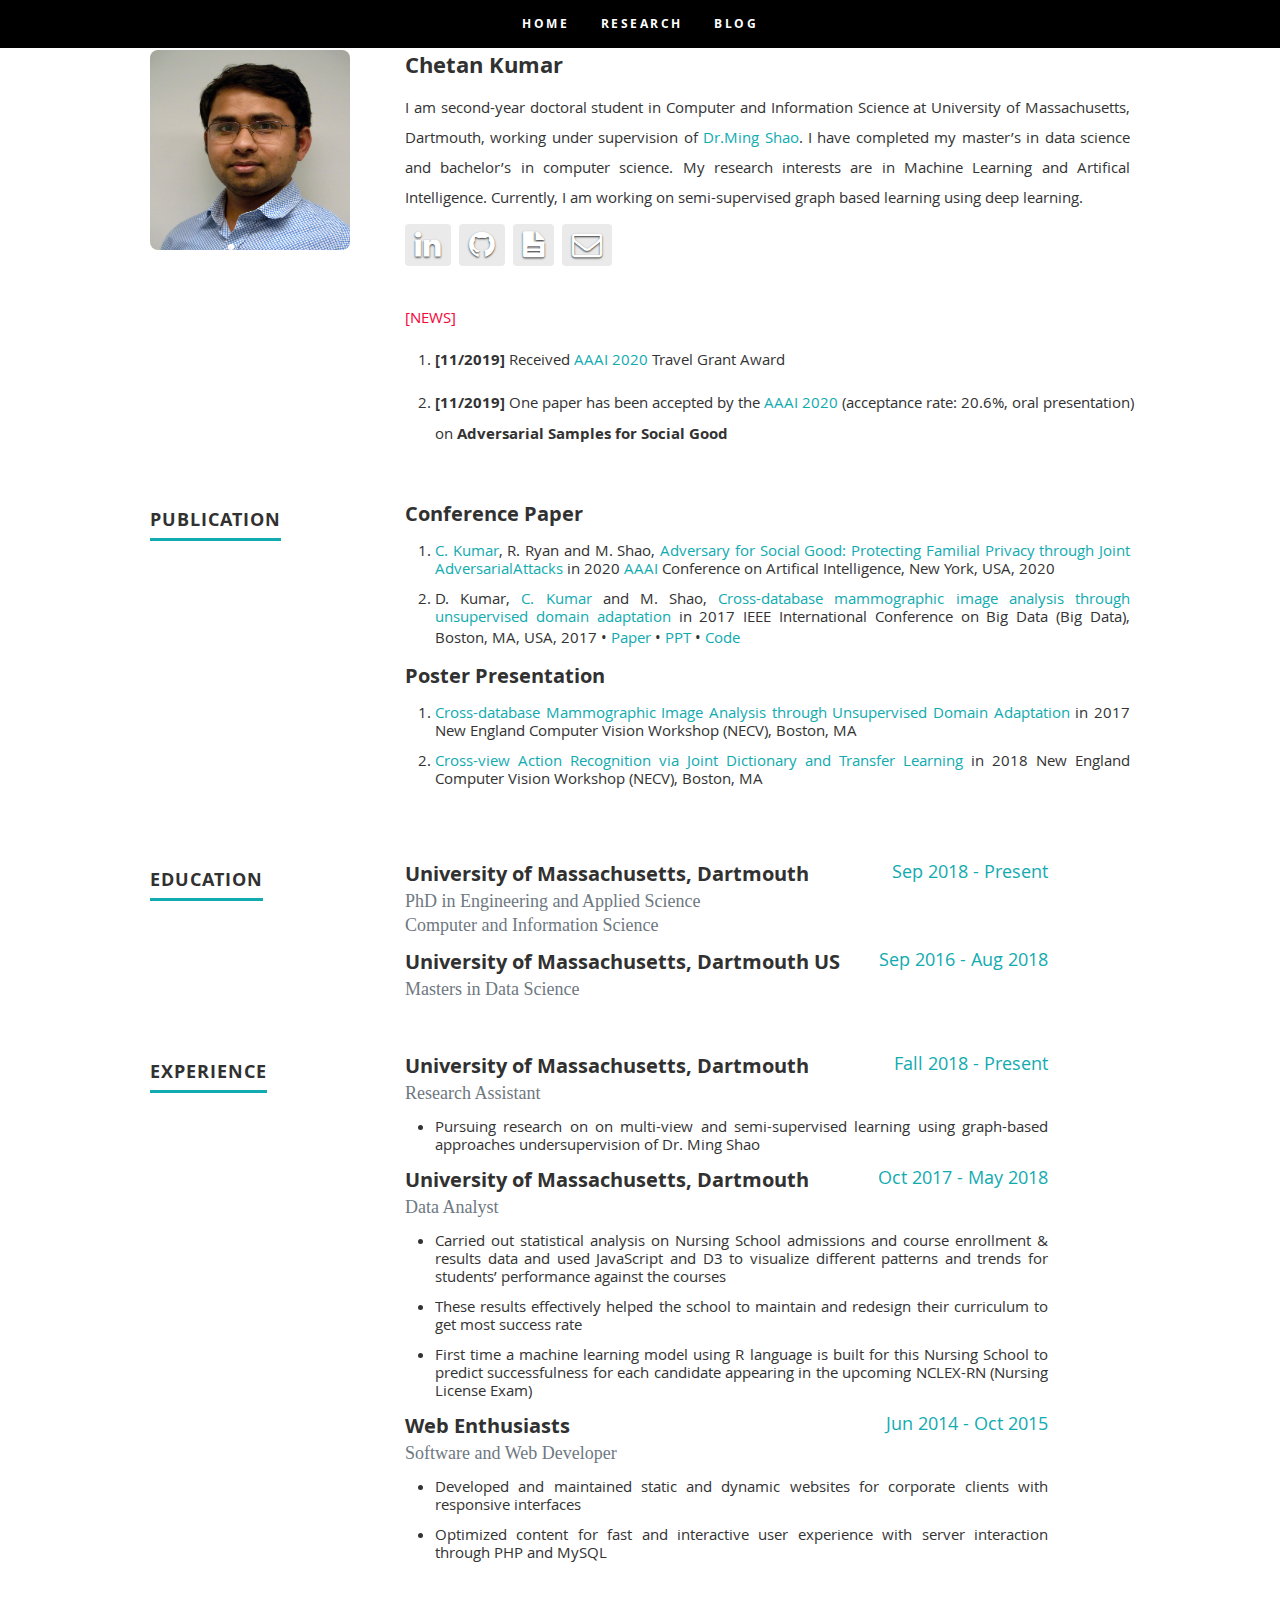
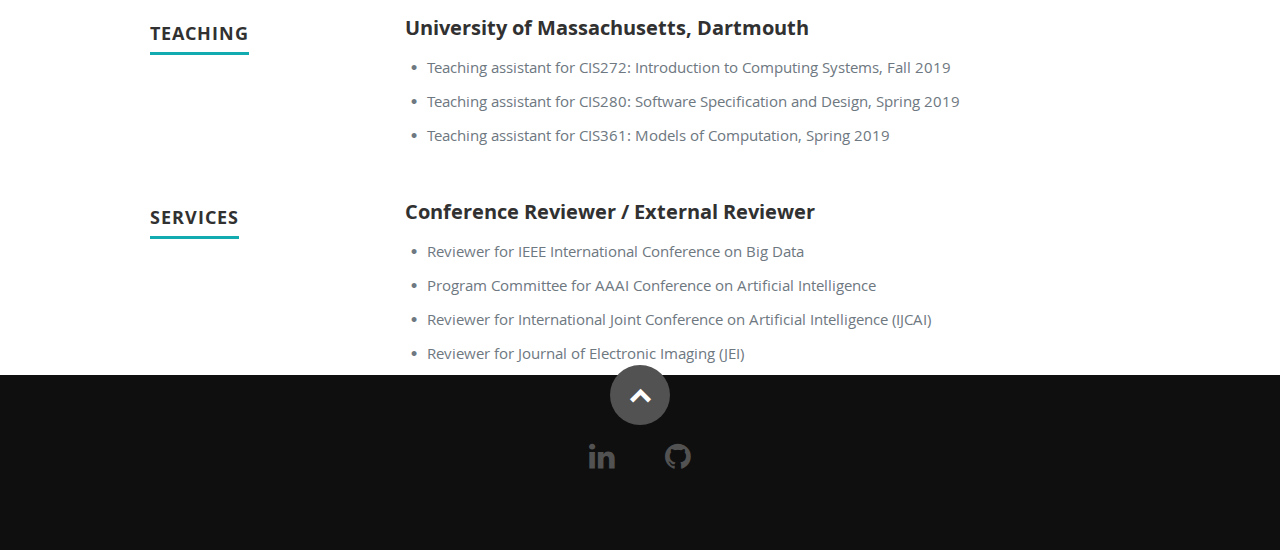
<file: index - Copy.html>
<!DOCTYPE html>
<!--[if lt IE 8 ]><html class="no-js ie ie7" lang="en"> <![endif]-->
<!--[if IE 8 ]><html class="no-js ie ie8" lang="en"> <![endif]-->
<!--[if (gte IE 8)|!(IE)]><!--><html class="no-js" lang="en"> <!--<![endif]-->
<head>

   <!--- Basic Page Needs
   ================================================== -->
   <meta charset="utf-8">
	<title>Chetan Kumar</title>
	<meta name="description" content="">
	<meta name="author" content="">

   <!-- Mobile Specific Metas
   ================================================== -->
	<meta name="viewport" content="width=device-width, initial-scale=1, maximum-scale=1">

	<!-- CSS
    ================================================== -->
   <link rel="stylesheet" href="css/default.css">
	<link rel="stylesheet" href="css/layout.css">
   <link rel="stylesheet" href="css/media-queries.css">
   <link rel="stylesheet" href="css/magnific-popup.css">
   

   <!-- Script
   ================================================== -->
	<script src="js/modernizr.js"></script>

   <!-- Favicons
	================================================== -->
	<link rel="shortcut icon" href="favicon.png" >

</head>

<body>

    <!-- About Section
   ================================================== -->
   <section id="about">
   
   <nav id="nav-wrap">

         <a class="mobile-btn" href="#nav-wrap" title="Show navigation">Show navigation</a>
	      <a class="mobile-btn" href="#" title="Hide navigation">Hide navigation</a>

         <ul id="nav" class="nav">
            <!-- <li class="current"><a class="smoothscroll" href="#home">Home</a></li> -->
            <li><a href="http://chetan-kumar.com">Home</a></li>
			<li><a href="http://chetan-kumar.com/research">Research</a></li>
			<li><a href="http://chetan-kumar.com/blog">Blog</a></li>
			<!--<li><a class="smoothscroll" href="#about">About</a></li>
            <li><a class="smoothscroll" href="#education">Education</a></li>
            <li><a class="smoothscroll" href="#experience">Experience</a></li>
			<li><a class="smoothscroll" href="#skills">Skills</a></li>
			<li><a class="smoothscroll" href="#projects">Projects</a></li>
			<li><a class="smoothscroll" href="#publication">Publication</a></li>
			<li><a class="smoothscroll" href="#services">Services</a></li>-->
         </ul> <!-- end #nav -->

    </nav> <!-- end #nav-wrap -->
   
   <!--
	<nav id="nav-wrap">

         <a class="mobile-btn" href="#nav-wrap" title="Show navigation">Show navigation</a>
	      <a class="mobile-btn" href="#" title="Hide navigation">Hide navigation</a>

         <ul id="nav" class="nav">
	
             <li class="current"><a class="smoothscroll" href="www.chetan-kumar.com">Home</a></li> 
    -->
			<!-- <li><a class="smoothscroll" href="#about">About</a></li>
            <li><a class="smoothscroll" href="#education">Education</a></li>
            <li><a class="smoothscroll" href="#experience">Experience</a></li>
			<li><a class="smoothscroll" href="#skills">Skills</a></li>
			<li><a class="smoothscroll" href="#projects">Projects</a></li>
			<li><a class="smoothscroll" href="#publication">Publication</a></li>
			<li><a class="smoothscroll" href="#services">Services</a></li> -->
       <!--  <li><a class="smoothscroll" href="./blog.html">Blog</a></li> -->
	
         <!--for commit-->
	
	   <!-- </ul> --> <!-- end #nav -->
	
      <!-- </nav> --> <!-- end #nav-wrap -->


      <div class="row">

         <div class="three columns">

            <img class="profile-pic"  src="images/chetan_k_photo-1.jpg" alt="" />

         </div>

         <div class="nine columns main-col">

            <h2>Chetan Kumar</h2>

            <!--<p style="text-align:justify; margin:0px !important">I am ambitious PhD student in Engineering and Applied Sciences (Computer and Information Science) at University of Massachusetts, US. My research foucses on Deep Learning, Computer Vision, Transfer Learning and Data Visualization. My Masters project was "Skeleton Based Action Recognition using Convolutional Neural Network" using Machine Learning under the supervision of <a href="http://www.cis.umassd.edu/~mshao/">Dr.Ming Shao.</a></p>-->
			<p style="text-align:justify; margin:0px !important">I am second-year doctoral student in Computer and Information Science at University of Massachusetts, Dartmouth, working under supervision of <a href="http://www.cis.umassd.edu/~mshao/">Dr.Ming Shao</a>. I have completed my master’s in data science and bachelor’s in computer science. My research interests are in Machine Learning and Artifical Intelligence. Currently, I am working on semi-supervised graph based learning using deep learning.</p>
			<!--<p style="text-align:justify; margin:0px !important">I have also completed my Masters and Bachelors in Computer Science from Shaheed Zulfikar Ali Bhutto Institute of Science and Technology (SZABIST) and I did my Masters Thesis on Sentiment Analysis of Roman Urdu Text.</p>-->
			
            <div class="row"> <!--style="margin-top:20px;"--> 

               <div class="columns contact-details">

                  <!-- <h2>Contact Details</h2> -->
				  <!--
                  <p class="address">
					-->
						   <!-- <span>Chetan Kumar</span><br> -->
						<!--
						   <span style="font: 16px/0px 'opensans-bold', sans-serif; color:white;">Neural and Intelligent System Lab</span><br>
						   <span style="font: 16px/0px 'opensans-bold', sans-serif; color:white;">University of Massachusetts</span><br>
						   <span style="font: 16px/0px 'opensans-bold', sans-serif; color:white;">(508)441-7120</span><br>
						   <span style="font: 16px/0px 'opensans-bold', sans-serif; color:white;">ckumar@umassd.edu</span>
					   </p>

               </div>
			   -->

               <div class="columns download" style="padding:0px">
			   <!--
                  <p style="margin:0px !important;">
                     <a href="resume/Chetan-Resume.pdf" class="button" style="margin: 0px !important;"><i class="fa fa-download"></i>Download Resume</a>
                  </p>
				  -->
				<ul class="social">
					   <!-- <li><a href="#"><i class="fa fa-facebook"></i></a></li> -->
					   <li><a href="https://www.linkedin.com/in/chetankumar92/"><i class="fa fa-linkedin"></i></a></li>
					   <li><a href="https://github.com/chetankm1992"><i class="fa fa-github"></i></a></li>
					   <li><a href="resume/Chetan-Resume.pdf"><i class="fa  fa-file-text"></i></a></li>
					   <li><a href="mailto:ckumar@umassd.edu"><i class="fa  fa-envelope-o"></i></a></li>
					   
				</ul>
               </div>

            </div> <!-- end row -->
		<!-- <ul class="social">
               <li><a href="#"><i class="fa fa-facebook"></i></a></li>
               <li><a href="#"><i class="fa fa-twitter"></i></a></li>
               <li><a href="#"><i class="fa fa-google-plus"></i></a></li>
               <li><a href="#"><i class="fa fa-linkedin"></i></a></li>
               <li><a href="#"><i class="fa fa-instagram"></i></a></li>
               <li><a href="#"><i class="fa fa-dribbble"></i></a></li>
               <li><a href="#"><i class="fa fa-skype"></i></a></li>
		</ul> -->
         </div> <!-- end .main-col -->

      </div>
	  <div id="news" style="margin-left: 27%;">
		<p style="color: #F4073B!important; margin-bottom:0px;">[NEWS]</p>
		<ol>
			<li><p style="margin: 0px !important"><b>[11/2019]</b> Received <a href="https://aaai.org/Conferences/AAAI-20/">AAAI 2020</a> Travel Grant Award</p></li>
			<li><p><b>[11/2019]</b> One paper has been accepted by the <a href="https://aaai.org/Conferences/AAAI-20/">AAAI 2020</a> (acceptance rate: 20.6%, oral presentation) on <b>Adversarial Samples for Social Good</b></p></li>
		</ol>
	  </div>	
			
   </section> <!-- About Section End-->

	
   <!-- Resume Section
   ================================================== -->
   
   <section id="publication">
	  
	  <!-- Publication
      ----------------------------------------------- -->
      <div class="row education">

         <div class="three columns header-col">
            <h1><span>Publication</span></h1>
         </div>

         <div class="nine columns main-col">

            <div class="row item">

               <div class="twelve columns">

                  <h3>Conference Paper</h3>
				  <!--
                  <p class="info" style="text-align: justify;"><span>&bull;</span> <em class="date">D. Kumar, C. Kumar and M. Shao, "Cross-database mammographic image analysis through unsupervised domain adaptation" 2017 IEEE International Conference on Big Data (Big Data), Boston, MA, USA, 2017 </em>
				  <span>&bull;</span> <em class="date"><a href="http://ieeexplore.ieee.org/document/8258419/">Paper</a></em>
				  <span>&bull;</span> <em class="date"><a href="presentation/IEEEConference-12-11-17.pptx">PPT</a></em>
				  <span>&bull;</span> <em class="date"><a href="https://github.com/chetankm1992/Unsupervised-domain-Adaptation">Code</a></em></p>
				-->
				<ol>
					<li>  <span style="color: #11ABB0"> C. Kumar</span>,  R. Ryan  and M. Shao, <span style="color: #11ABB0"> Adversary for Social Good: Protecting Familial Privacy through Joint AdversarialAttacks </span> in 2020 <a href="https://aaai.org/Conferences/AAAI-20/">AAAI</a> Conference on Artifical Intelligence, New York, USA, 2020 </em>
				  <!--<span>&bull;</span> <em class="date"><a href="http://ieeexplore.ieee.org/document/8258419/">Paper</a></em>
				  <span>&bull;</span> <em class="date"><a href="presentation/IEEEConference-12-11-17.pptx">PPT</a></em>
				  <span>&bull;</span> <em class="date"><a href="https://github.com/chetankm1992/Unsupervised-domain-Adaptation">Code</a></em></li>-->
				  
					<li>  D. Kumar, <span style="color: #11ABB0"> C. Kumar </span> and M. Shao, <span style="color: #11ABB0"> Cross-database mammographic image analysis through unsupervised domain adaptation </span> in 2017 IEEE International Conference on Big Data (Big Data), Boston, MA, USA, 2017 </em>
				  <span>&bull;</span> <em class="date"><a href="http://ieeexplore.ieee.org/document/8258419/">Paper</a></em>
				  <span>&bull;</span> <em class="date"><a href="presentation/IEEEConference-12-11-17.pptx">PPT</a></em>
				  <span>&bull;</span> <em class="date"><a href="https://github.com/chetankm1992/Unsupervised-domain-Adaptation">Code</a></em></li>
				</ol>
				
				  <!-- <ul class="conference-paper-ul" style="margin-left: 17px; list-style-type: dot !important;">
				  	<li>D. Kumar, C. Kumar and M. Shao, "Cross-database mammographic image analysis through unsupervised domain adaptation," 2017 IEEE International Conference on Big Data (Big Data), Boston, MA, USA, 2017
				  	<span>&bull;</span> <em class="date"><a href="http://ieeexplore.ieee.org/document/8258419/">Paper</a></em>
				  <span>&bull;</span> <em class="date"><a href="presentation/IEEEConference-12-11-17.pptx">PPT</a></em>
				  <span>&bull;</span> <em class="date"><a href="https://github.com/chetankm1992/Unsupervised-domain-Adaptation">Code</a>
				  	</li>
				  </ul> -->

               </div>

            </div> <!-- item end -->

            <div class="row item">

               <div class="twelve columns">

                  <h3>Poster Presentation</h3>
				 <!--
                  <p class="info" style="text-align: justify;"><span>&bull;</span> <em class="date">2017 NECV: Cross-Database Mammographic Image Analysis through Unsupervised Domain Adaptation</em>
				  <span>&bull;</span> <em class="date"><a href="presentation/IEEEConference-12-11-17.pptx">PPT</a></em>
				  <span>&bull;</span> <em class="date"><a href="poster/NECV2017-Poster.pptx">Poster</a></em>
				  </p>
				 -->
				  
				  <ol>
					<li> <span style="color: #11ABB0"> Cross-database Mammographic Image Analysis through Unsupervised Domain Adaptation </span> in 2017 New England Computer Vision Workshop (NECV), Boston, MA </li>
					<li> <span style="color: #11ABB0"> Cross-view Action Recognition via Joint Dictionary and Transfer Learning </span> in 2018 New England Computer Vision Workshop (NECV), Boston, MA </li>
				  </ol>

               </div>

            </div> <!-- item end -->

        	
         </div> <!-- main-col end -->

      </div> <!-- End Publication -->


   </section> <!-- End Publication section -->
   
   
   <section id="education">

      <!-- Education
      ----------------------------------------------- -->
      <div class="row education">

         <div class="three columns header-col">
            <h1><span>Education</span></h1>
         </div>

         <div class="nine columns main-col">

         	<div class="row item">

               <div class="twelve columns">

                  <h3>University of Massachusetts, Dartmouth  <em class="date">Sep 2018 - Present</em> </h3>
                  <p class="info">PhD in Engineering and Applied Science <br/> Computer and Information Science <!-- <span>&bull;</span> <em class="date">September 2018 - Present</em> --> </p>

                  <!-- <p>
                  This is Photoshop's version  of Lorem Ipsum. Proin gravida nibh vel velit auctor aliquet.
                  Aenean sollicitudin, lorem quis bibendum auctor, nisi elit consequat ipsum, nec sagittis sem
                  nibh id elit. Duis sed odio sit amet nibh vulputate cursus a sit amet mauris. Morbi accumsan
                  ipsum velit. Nam nec tellus a odio tincidunt auctor a ornare odio. Sed non  mauris vitae erat
                  </p> -->

               </div>

            </div> <!-- item end -->

            <div class="row item">

               <div class="twelve columns">

                  <h3>University of Massachusetts, Dartmouth US <em class="date">Sep 2016 - Aug 2018</em> </h3>
                  <p class="info">Masters in Data Science  <!--<span>&bull;</span> <em class="date">August 2018</em> --> </p>

                  <!-- <p>
                  Lorem ipsum dolor sit amet, consectetuer adipiscing elit. Aenean commodo ligula eget dolor. Aenean massa.
                  Cum sociis natoque penatibus et magnis dis parturient montes, nascetur ridiculus mus. Donec quam felis,
                  ultricies nec, pellentesque eu, pretium quis, sem. Nulla consequat massa quis enim.
                  Donec pede justo, fringilla vel, aliquet nec, vulputate eget, arcu. Nullam dictum felis eu pede mollis pretium.
                  </p> -->

               </div>

            </div> <!-- item end -->

           <!-- <div class="row item">

               <div class="twelve columns">

                  <h3>Shaheed Zulfikar Ali Bhutto Institute of Science and Technology, Karachi Pakisan</h3>
                  <p class="info">Masters in Computer Science <span>&bull;</span> <em class="date">June 2016</em></p>

               </div>
			

            </div> --> <!-- item end -->
			<!--
        	<div class="row item">

               <div class="twelve columns">

                  <h3>Shaheed Zulfikar Ali Bhutto Institute of Science and Technology, Karachi Pakisan</h3>
                  <p class="info">Bachelors in Computer Science <span>&bull;</span> <em class="date">June 2014</em></p>

               </div>

            </div> --> <!-- item end -->


         </div> <!-- main-col end -->

      </div> <!-- End Education -->


   </section> <!-- End Education section -->


	<!-- Experience Section
   ================================================== -->
   <section id="experience">

   		<!-- Work
      ----------------------------------------------- -->
      <div class="row work">

         <div class="three columns header-col">
            <h1><span>Experience</span></h1>
         </div>

         <div class="nine columns main-col">
		 
		 
			<div class="row item">

               <div class="twelve columns">

                  <h3>University of Massachusetts, Dartmouth <em class="date">Fall 2018 - Present</em> </h3>
                  <p class="info">Research Assistant <!-- <span>&bull;</span> <em class="date">September 2017 - May 2018</em> --> </p>
				
				 <ul>
					<li>Pursuing research on on multi-view and semi-supervised learning using graph-based approaches undersupervision of Dr.  Ming Shao</li>
				 </ul>

               </div>

            </div> <!-- item end -->

            <div class="row item">

               <div class="twelve columns">

                  <h3>University of Massachusetts, Dartmouth <em class="date">Oct 2017 - May 2018</em> </h3>
                  <p class="info">Data Analyst <!-- <span>&bull;</span> <em class="date">September 2017 - May 2018</em> --> </p>
				<!--
                  <p>
                  Responsible for development of prediction model for successful NCLEX-RN candidates using Nursing Admissions Data and Courses Grade Sheet 
                  </p>
				 -->
				 
				 <ul>
					<li>Carried out statistical analysis on Nursing School admissions and course enrollment & results data and used JavaScript and D3 to visualize different patterns and trends for students’ performance against the courses</li>
					<li>These results effectively helped the school to maintain and redesign their curriculum to get most success rate</li>
					<li>First time a machine learning model using R language is built for this Nursing School to predict successfulness for each candidate appearing in the upcoming NCLEX-RN (Nursing License Exam)</li>
				 </ul>

               </div>

            </div> <!-- item end -->

            <div class="row item">

               <div class="twelve columns">

                  <h3>Web Enthusiasts <em class="date">Jun 2014 - Oct 2015</em> </h3>
                  <p class="info">Software and Web Developer <!-- <span>&bull;</span> <em class="date">June 2014 - October 2015</em> --> </p>
				<!--
                  <p>
                  Responsible for Design, Development, Deployment and Maintenance of Software and Web Applications
                  </p>
				 -->
				 
				 <ul>
					<li>Developed and maintained static and dynamic websites for corporate clients with responsive interfaces</li>
					<li>Optimized content for fast and interactive user experience with server interaction through PHP and MySQL</li>					
				 </ul>

               </div>

            </div> <!-- item end -->
			<!--
            <div class="row item">

               <div class="twelve columns">

                  <h3>Wi-tribe</h3>
                  <p class="info">Information Technology (IT) Department -- Internee <span>&bull;</span> <em class="date">June 2013 - August 2013</em></p>

                  <p>
                  Worked as IT Assistant and Responsible for Troubleshooting of Computers, Printers and other hardware
                  </p>

               </div>

            </div> --> <!-- item end -->
			<!--
            <div class="row item">

               <div class="twelve columns">

                  <h3>Pakistan Telecommunication Limited</h3>
                  <p class="info">Pakistan Internet Exchange -- Internee <span>&bull;</span> <em class="date">June 2012 - August 2012</em></p>

                  <p>
                  Responsible for Design and Development of Web Portal with Database to transfer their Spread Sheet Data over databases for their internal use
                  </p>

               </div>

            </div> --> <!-- item end -->


         </div> <!-- main-col end -->

      </div> <!-- End Work -->

      </section> <!-- End Experience Section -->


	  <!--
	  <section id="skills">
	-->
      <!-- Skills
      ----------------------------------------------- -->
	  <!--
      <div class="row education">

         <div class="three columns header-col">
            <h1><span>Skills</span></h1>
         </div>

         <div class="nine columns main-col">

            <div class="row item">

               <div class="twelve columns">

                  <h3>Programming Languages</h3>
                  <p class="info">
					<span>&bull;</span> <em class="date">Python</em>
					<span>&bull;</span> <em class="date">R</em>
					<span>&bull;</span> <em class="date">Matlab</em>
					<span>&bull;</span> <em class="date">HTML/CSS/JS</em>
					<span>&bull;</span> <em class="date">C(Parallel Programming)</em>
					<span>&bull;</span> <em class="date">C++</em>
				  </p>

               </div>

            </div> --> <!-- item end -->
		<!--
            <div class="row item">

               <div class="twelve columns">

                  <h3>Data Tools</h3>
                  <p class="info">
					<span>&bull;</span> <em class="date">Tableau</em>
					<span>&bull;</span> <em class="date">Numpy</em>
					<span>&bull;</span> <em class="date">Pandas</em>
					<span>&bull;</span> <em class="date">D3</em>
					<span>&bull;</span> <em class="date">Rapid Miner</em>
					<span>&bull;</span> <em class="date">MySQL</em>
				  </p>

               </div>

            </div> --> <!-- item end -->
			<!--
        	<div class="row item">

               <div class="twelve columns">

                  <h3>Machine Learning Packages</h3>
                  <p class="info">
					<span>&bull;</span> <em class="date">Keras</em>
					<span>&bull;</span> <em class="date">Tensor Flow</em>
					<span>&bull;</span> <em class="date">Matlab</em>
					<span>&bull;</span> <em class="date">LibSVM</em>
				  </p>

               </div>

            </div> --> <!-- item end -->
			<!--
			<div class="row item">

               <div class="twelve columns">

                  <h3>Other Tools</h3>
                  <p class="info">
					<span>&bull;</span> <em class="date">Git</em>
					<span>&bull;</span> <em class="date">Latex</em>
					<span>&bull;</span> <em class="date">Linux</em>
					<span>&bull;</span> <em class="date">Windows</em>
				  </p>

               </div>

            </div> --> <!-- item end -->


         <!--</div> --> <!-- main-col end -->

      <!--</div> --> <!-- End Skills -->
	  
	  <!--</section>--> <!-- End Skills Section -->


	 <!-- <section id="projects"> -->
	  
	  <!-- Publication
      ----------------------------------------------- -->
	  <!--
      <div class="row education">

         <div class="three columns header-col">
            <h1><span>Projects</span></h1>
         </div>

         <div class="nine columns main-col">

         	<div class="row item">

               <div class="twelve columns">

                  <h3>Skeleton Based Action Recognition using Convolutional Neural Network:</h3>
                  <p class="info" style="text-align: justify;"><em class="date">A skeleton based live working model for action recognition was developed to present the biasness present between synthetic and non-synthetic data. For this purpose Kinect V2 is used to get Skelton representation of 2 persons interactions.</em>
				  <em class="date"><a href="./blog.html">View</a></em>
				  </em></p>

               </div>

            </div> --><!-- item end -->
	<!--
            <div class="row item">

               <div class="twelve columns">

                  <h3>Data Visualization</h3>
                  <p class="info" style="text-align: justify;"><em class="date">Worked on <a href="https://www.kaggle.com/asavla/h1-visa/data">H-1B Visa Petitions</a> data set from Kaggle.com. Visualized data for number of visa petitions from all over the US, Number of applicants in each job category in each state, Number of incoming international students and number of visa petitions each year.</em>
				  <em class="date"><a href="./data-visualization/index.html">View</a></em>
				  </em></p>

               </div>

            </div>  --> <!-- item end -->
	<!--

            <div class="row item">

               <div class="twelve columns">

                  <h3>Business Analytics and Data Mining</h3>
                  <p class="info" style="text-align: justify;"><em class="date">Worked on <a href="https://www.kaggle.com/c/kkbox-churn-prediction-challenge">KKBox’s Churn Prediction Challenge</a> from Kaggle.com, to explore data using different visualization to find out which variables are significant in predicting churn. Used different machine learning approaches to make a model of churn prediction on the given data.</em>
              <span>&bull;</span> <em class="date"><a href="https://github.com/chetankm1992/Business-Analytics-Data-Mining">Report and Code</a></em>
              </p>

               </div>

            </div>  --> <!-- item end -->
	
	<!--

            <div class="row item">

               <div class="twelve columns">

                  <h3>Text Processing and Text Mining</h3>
                  <p class="info" style="text-align: justify;"><em class="date">Jupyter Notebook was configured on Stampede (Super Computer) to access it on local machine for performing the text processing and text mining on unstructured data using the Python NLTK library</em>
				  <span>&bull;</span> <em class="date"><a href="https://github.com/chetankm1992/DSC-520-HPC/blob/master/final-DSC520.ipynb">Code</a></em>
				  </p>

               </div>

            </div> --> <!-- item end -->

     <!--       <div class="row item">

               <div class="twelve columns">

                  <h3>Computational Reproducibility</h3>
                  <p class="info" style="text-align: justify;"><em class="date">Reproduced Paper <a href="http://ieeexplore.ieee.org/document/6247881/">“Real Time Robust L1 Tracker Using Accelerated Proximal Gradient Approach”</a> using Matlab and Reproduced Papers <a href="https://link.springer.com/article/10.1007/s11263-007-0075-7">“Incremental Learning for robust visual tracking”</a> and <a href="http://citeseerx.ist.psu.edu/viewdoc/download?doi=10.1.1.105.5603&rep=rep1&type=pdf">“Real-time tracking via online boosting”</a> for Comparing Experimental Results. Drawn relationship between Original Results and Reproduced Results by producing Charts and Table of the Experiments Performed.</em>
				  <span>&bull;</span> <em class="date"><a href="https://github.com/chetankm1992/Computational-Reproducibility">Report and Results</a></em>
				  </p>

               </div>

            </div> --> <!-- item end -->
	<!--
        	
         </div> --> <!-- main-col end -->
	<!--
      </div> --> <!-- End Projects -->

	<!--
   </section> --> <!-- End Publication section -->

	  
	<section id="services">
	  
	  <!-- Publication
      ----------------------------------------------- -->
      <div class="row education">

         <div class="three columns header-col">
            <h1><span>Teaching</span></h1>
         </div>

         <div class="nine columns main-col">

            <div class="row item">

               <div class="twelve columns">

                  <h3>University of Massachusetts, Dartmouth</h3>
				  <p class="info"><span>&bull;</span> <em class="date">Teaching assistant for CIS272:  Introduction to Computing Systems, Fall 2019 </em></p>
                  <p class="info"><span>&bull;</span> <em class="date">Teaching assistant for CIS280:  Software Specification and Design, Spring 2019 </em></p>
                  <p class="info"><span>&bull;</span> <em class="date">Teaching assistant for CIS361:  Models of Computation, Spring 2019 </em></p>

               </div>

            </div> <!-- item end -->

        	
         </div> <!-- main-col end -->

      </div> <!-- End Publication -->


   </section> <!-- End Publication section -->  
	  

	  
	<section id="services">
	  
	  <!-- Publication
      ----------------------------------------------- -->
      <div class="row education">

         <div class="three columns header-col">
            <h1><span>Services</span></h1>
         </div>

         <div class="nine columns main-col">

            <div class="row item">

               <div class="twelve columns">

                  <h3>Conference Reviewer / External Reviewer</h3>
				  <p class="info"><span>&bull;</span> <em class="date">Reviewer for IEEE International Conference on Big Data </em></p>
                  <p class="info"><span>&bull;</span> <em class="date">Program Committee for AAAI Conference on Artificial Intelligence </em></p>
                  <p class="info"><span>&bull;</span> <em class="date">Reviewer for International Joint Conference on Artificial Intelligence (IJCAI) </em></p>
				  <p class="info"><span>&bull;</span> <em class="date">Reviewer for Journal of Electronic Imaging (JEI) </em></p>

               </div>

            </div> <!-- item end -->

        	
         </div> <!-- main-col end -->

      </div> <!-- End Publication -->


   </section> <!-- End Publication section -->

	  
	  
	  

   <!-- footer
   ================================================== -->
   <footer>

      <div class="row">

         <div class="twelve columns">

            <ul class="social-links">
               <!-- <li><a href="#"><i class="fa fa-facebook"></i></a></li> -->
               <!-- <li><a href="#"><i class="fa fa-twitter"></i></a></li> -->
               <!-- <li><a href="#"><i class="fa fa-google-plus"></i></a></li> -->
               <li><a href="https://www.linkedin.com/in/chetankumar92/"><i class="fa fa-linkedin"></i></a></li>
               <li><a href="https://github.com/chetankm1992"><i class="fa fa-github"></i></a></li>
               <!-- <li><a href="#"><i class="fa fa-instagram"></i></a></li> -->
               <!-- <li><a href="#"><i class="fa fa-dribbble"></i></a></li> -->
               <!-- <li><a href="#"><i class="fa fa-skype"></i></a></li> -->
            </ul>
            
         </div>

         <div id="go-top"><a class="smoothscroll" title="Back to Top" href="#about"><i class="icon-up-open"></i></a></div>

      </div>

   </footer> <!-- Footer End-->

   <!-- Java Script
   ================================================== -->
   <script src="http://ajax.googleapis.com/ajax/libs/jquery/1.10.2/jquery.min.js"></script>
   <script>window.jQuery || document.write('<script src="js/jquery-1.10.2.min.js"><\/script>')</script>
   <script type="text/javascript" src="js/jquery-migrate-1.2.1.min.js"></script>

   <script src="js/jquery.flexslider.js"></script>
   <script src="js/waypoints.js"></script>
   <script src="js/jquery.fittext.js"></script>
   <script src="js/magnific-popup.js"></script>
   <script src="js/init.js"></script>

</body>

</html>
</file>
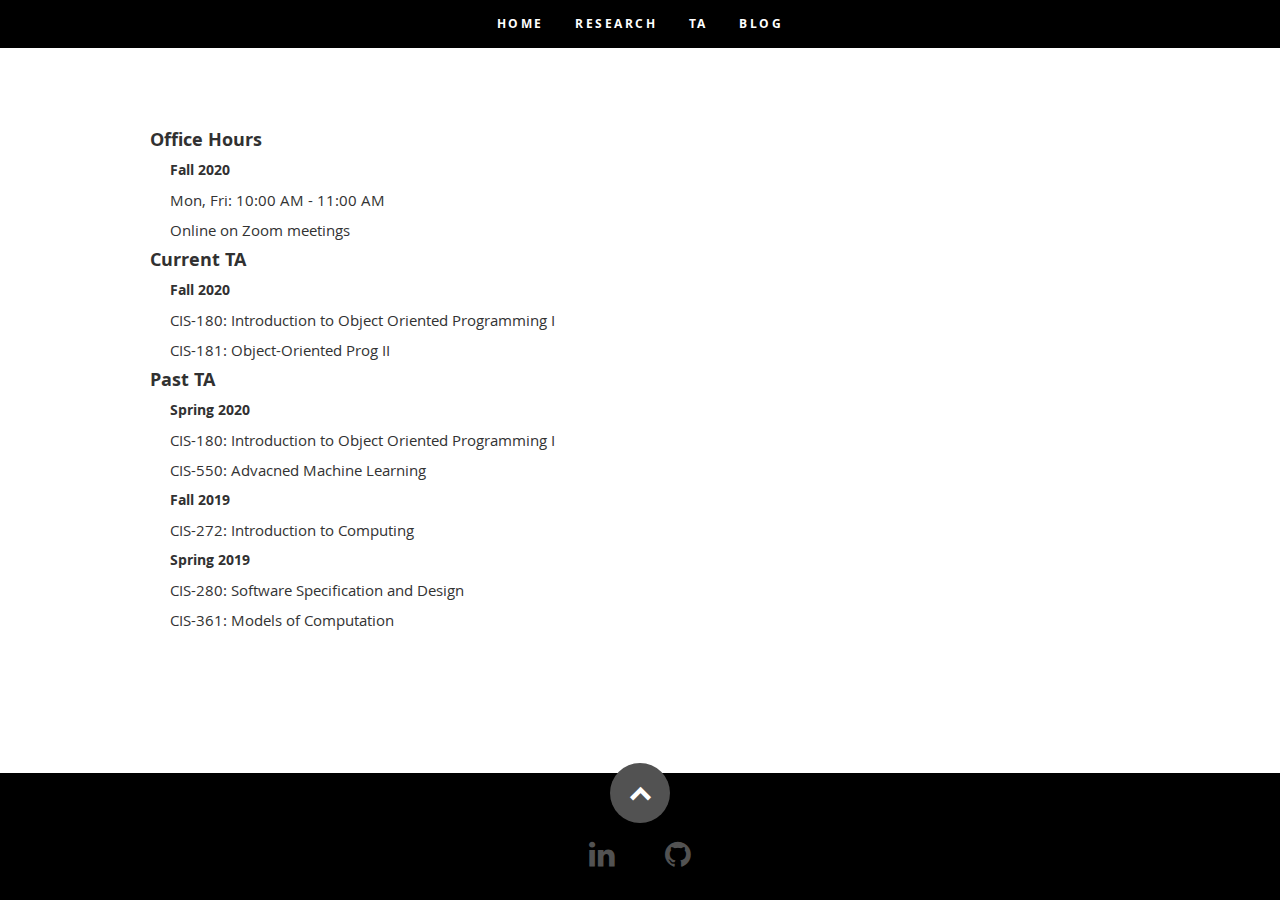
<file: TA.html>
<!DOCTYPE html>
<!--[if lt IE 8 ]><html class="no-js ie ie7" lang="en"> <![endif]-->
<!--[if IE 8 ]><html class="no-js ie ie8" lang="en"> <![endif]-->
<!--[if (gte IE 8)|!(IE)]><!--><html class="no-js" lang="en"> <!--<![endif]-->
<head>

   <!--- Basic Page Needs
   ================================================== -->
   <meta charset="utf-8">
	<title>Chetan Kumar</title>
	<meta name="description" content="">
	<meta name="author" content="">

   <!-- Mobile Specific Metas
   ================================================== -->
	<meta name="viewport" content="width=device-width, initial-scale=1, maximum-scale=1">

	<!-- CSS
    ================================================== -->
   <link rel="stylesheet" href="css/default.css">
	<link rel="stylesheet" href="css/layout.css">
   <link rel="stylesheet" href="css/media-queries.css">
   <link rel="stylesheet" href="css/magnific-popup.css">

   <!-- Script
   ================================================== -->
	<script src="js/modernizr.js"></script>

   <!-- Favicons
	================================================== -->
	<link rel="shortcut icon" href="favicon.png" >

</head>

<style type="text/css">
	.p_style{
		 margin-bottom: 0px !important;
       text-align: justify;
	}
   pre code{
          background-color: #eee;
          border: 1px solid #999;
          display: block;
          padding-left: 5px;
          font-size: 12px;
   }
</style>

<body style="background-color:white;">

    <!-- About Section
   ================================================== -->
   <section id="about">
	<nav id="nav-wrap">

         <a class="mobile-btn" href="#nav-wrap" title="Show navigation">Show navigation</a>
	      <a class="mobile-btn" href="#" title="Hide navigation">Hide navigation</a>

         <ul id="nav" class="nav">
            <li><a href="http://chetan-kumar.com/">Home</a></li>			
			<li><a href="http://chetan-kumar.com/research">Research</a></li>
			<li><a href="http://chetan-kumar.com/TA">TA</a></li>
			<li><a href="http://chetan-kumar.com/blog">Blog</a></li>			
           
         </ul> <!-- end #nav -->

    </nav> <!-- end #nav-wrap -->

   </section> <!-- About Section End-->

 <!-- Start ----- AAAI 2020 Paper -->
       <!-- About Section
   ================================================== -->
   <section id="about" style="padding-top:25px;">
      <div class="row">
         <div class="twelve columns" style="margin-top:50px;">	
            <h5>Office Hours</h5>
			<h6 style="margin-left:20px;">Fall 2020</h6>
			<p style="margin-left:20px;" class="p_style" style="color:#333333;"> Mon, Fri: 10:00 AM - 11:00 AM</p>
			<p style="margin-left:20px;" class="p_style" style="color:#333333;"> Online on Zoom meetings</p>
			
			<h5>Current TA</h5>
			<h6 style="margin-left:20px;">Fall 2020</h6>
			<p style="margin-left:20px;" class="p_style" style="color:#333333;"> CIS-180: Introduction to Object Oriented Programming I</p>
			<p style="margin-left:20px;" class="p_style" style="color:#333333;"> CIS-181: Object-Oriented Prog II</p>
			
			<h5>Past TA</h5>
			<h6 style="margin-left:20px;">Spring 2020</h6>
			<p style="margin-left:20px;" class="p_style" style="color:#333333;"> CIS-180: Introduction to Object Oriented Programming I</p>
			<p style="margin-left:20px;" class="p_style" style="color:#333333;"> CIS-550: Advacned Machine Learning</p>
			<h6 style="margin-left:20px;">Fall 2019</h6>
			<p style="margin-left:20px;" class="p_style" style="color:#333333;"> CIS-272: Introduction to Computing</p>
			<h6 style="margin-left:20px;">Spring 2019</h6>
			<p  style="margin-left:20px;" class="p_style" style="color:#333333;"> CIS-280: Software Specification and Design</p>
			<p style="margin-left:20px;" class="p_style" style="color:#333333;"> CIS-361: Models of Computation</p>
            </div> <!-- end row -->
      </div> <!-- end .main-col -->
   </section> <!-- About Section End-->
<!-- End ----- AAAI 2020 Paper -->

   <!-- footer
   ================================================== -->
   <footer style="position: absolute; background-color: black; width: 100%; bottom: 0; margin-bottom:0px;">

      <div class="row">

         <div class="twelve columns">

            <ul class="social-links">
               <!-- <li><a href="#"><i class="fa fa-facebook"></i></a></li> -->
               <!-- <li><a href="#"><i class="fa fa-twitter"></i></a></li> -->
               <!-- <li><a href="#"><i class="fa fa-google-plus"></i></a></li> -->
               <li><a href="https://www.linkedin.com/in/chetankumar92/"><i class="fa fa-linkedin"></i></a></li>
               <li><a href="https://github.com/chetankm1992"><i class="fa fa-github"></i></a></li>
               <!-- <li><a href="#"><i class="fa fa-instagram"></i></a></li> -->
               <!-- <li><a href="#"><i class="fa fa-dribbble"></i></a></li> -->
               <!-- <li><a href="#"><i class="fa fa-skype"></i></a></li> -->
            </ul>
            
         </div>

         <div id="go-top"><a class="smoothscroll" title="Back to Top" href="#about"><i class="icon-up-open"></i></a></div>

      </div>

   </footer> <!-- Footer End-->

   <!-- Java Script
   ================================================== -->
   <script src="http://ajax.googleapis.com/ajax/libs/jquery/1.10.2/jquery.min.js"></script>
   <script>window.jQuery || document.write('<script src="js/jquery-1.10.2.min.js"><\/script>')</script>
   <script type="text/javascript" src="js/jquery-migrate-1.2.1.min.js"></script>

   <script src="js/jquery.flexslider.js"></script>
   <script src="js/waypoints.js"></script>
   <script src="js/jquery.fittext.js"></script>
   <script src="js/magnific-popup.js"></script>
   <script src="js/init.js"></script>

</body>

</html>
</file>
<file: css/default.css>
/*
=====================================================================
*   Ceevee v1.0 Default Stylesheet
*   url: styleshout.com
*   03-17-2014
=====================================================================

TOC:
a. Webfonts and Icon fonts
b. Reset
c. Default Styles
   1. Basic
   2. Typography
   3. Links
   4. Images
   5. Buttons
   6. Forms
d. Grid
e. Others
   1. Clearing
   2. Misc

=====================================================================  */

/* ------------------------------------------------------------------ */
/* a. Webfonts and Icon fonts
 ------------------------------------------------------------------ */

@import url("fonts.css");
@import url("fontello/css/fontello.css");
@import url("font-awesome/css/font-awesome.min.css");

/* ------------------------------------------------------------------
/* b. Reset
      Adapted from:
      Normalize.css - https://github.com/necolas/normalize.css/
      HTML5 Doctor Reset - html5doctor.com/html-5-reset-stylesheet/
/* ------------------------------------------------------------------ */

html, body, div, span, object, iframe,
h1, h2, h3, h4, h5, h6, p, blockquote, pre,
abbr, address, cite, code,
del, dfn, em, img, ins, kbd, q, samp,
small, strong, sub, sup, var,
b, i,
dl, dt, dd, ol, ul, li,
fieldset, form, label, legend,
table, caption, tbody, tfoot, thead, tr, th, td,
article, aside, canvas, details, figcaption, figure,
footer, header, hgroup, menu, nav, section, summary,
time, mark, audio, video {
   margin: 0;
   padding: 0;
   border: 0;
   outline: 0;
   font-size: 100%;
   vertical-align: baseline;
   background: transparent;
}

article,aside,details,figcaption,figure,
footer,header,hgroup,menu,nav,section {
   display: block;
}

audio,
canvas,
video {
   display: inline-block;
}

audio:not([controls]) {
   display: none;
   height: 0;
}

[hidden] { display: none; }

code, kbd, pre, samp {
   font-family: monospace, serif;
   font-size: 1em;
}

pre {
   white-space: pre;
   white-space: pre-wrap;
   word-wrap: break-word;
}

blockquote, q { quotes: &#8220 &#8220; }

blockquote:before, blockquote:after,
q:before, q:after {
   content: '';
   content: none;
}

ins {
   background-color: #ff9;
   color: #000;
   text-decoration: none;
}

mark {
   background-color: #A7F4F6;
   color: #555;
}

del { text-decoration: line-through; }

abbr[title], dfn[title] {
   border-bottom: 1px dotted;
   cursor: help;
}

table {
   border-collapse: collapse;
   border-spacing: 0;
}


/* ------------------------------------------------------------------ */
/* c. Default and Basic Styles
      Adapted from:
      Skeleton CSS Framework - http://www.getskeleton.com/
      Typeplate Typographic Starter Kit - http://typeplate.com/
/* ------------------------------------------------------------------ */

/*  1. Basic  ------------------------------------------------------- */

*,
*:before,
*:after {
   -moz-box-sizing: border-box;
   -webkit-box-sizing: border-box;
   box-sizing: border-box;
}

html {
   font-size: 62.5%;
   -webkit-font-smoothing: antialiased;
}

body {
   background: #fff;
   font-family: 'opensans-regular', sans-serif;
   font-weight: normal;
   font-size: 15px;
   line-height: 30px;
   /*color: #838C95;*/
   color: #333333;

   -webkit-font-smoothing: antialiased; /* Fix for webkit rendering */
	-webkit-text-size-adjust: 100%;
}

/*  2. Typography
       Vertical rhythm with leading derived from 6
--------------------------------------------------------------------- */

h1, h2, h3, h4, h5, h6 {
   color: #313131;
	font-family: 'opensans-bold', sans-serif;
   font-weight: normal;
}
h1 a, h2 a, h3 a, h4 a, h5 a, h6 a { font-weight: inherit; }
h1 { font-size: 38px; line-height: 42px; margin-bottom: 12px; letter-spacing: -1px; }
h2 { font-size: 28px; line-height: 36px; margin-bottom: 6px; }
h3 { font-size: 22px; line-height: 30px; margin-bottom: 12px; }
h4 { font-size: 20px; line-height: 30px; margin-bottom: 6px; }
h5 { font-size: 18px; line-height: 30px; }
h6 { font-size: 14px; line-height: 30px; }
.subheader { }

p { margin: 0 0 30px 0; }
p img { margin: 0; }
p.lead {
   font: 19px/36px 'opensans-light', sans-serif;
   margin-bottom: 18px;
}

/* for 'em' and 'strong' tags, font-size and line-height should be same with
the body tag due to rendering problems in some browsers */
em { font: 15px/30px 'opensans-italic', sans-serif; }
strong, b { font: 15px/30px 'opensans-bold', sans-serif; }
small { font-size: 11px; line-height: inherit; }

/*	Blockquotes */
blockquote {
   margin: 30px 0px;
   padding-left: 40px;
   position: relative;
}
blockquote:before {
   content: "\201C";
   opacity: 0.45;
   font-size: 80px;
   line-height: 0px;
   margin: 0;
   font-family: arial, sans-serif;

   position: absolute;
   top:  30px;
	left: 0;
}
blockquote p {
   font-family: 'librebaskerville-italic', serif;
   padding: 0;
   font-size: 18px;
   line-height: 36px;
}
blockquote cite {
   display: block;
   font-size: 12px;
   font-style: normal;
   line-height: 18px;
}
blockquote cite:before { content: "\2014 \0020"; }
blockquote cite a,
blockquote cite a:visited { color: #8B9798; border: none }

/* ---------------------------------------------------------------------
/*  Pull Quotes Markup
/*
    <aside class="pull-quote">
		<blockquote>
			<p></p>
		</blockquote>
	 </aside>
/*
/* --------------------------------------------------------------------- */
.pull-quote {
   position: relative;
	padding: 18px 30px 18px 0px;
}
.pull-quote:before,
.pull-quote:after {
	height: 1em;
	opacity: 0.45;
	position: absolute;
	font-size: 80px;
   font-family: Arial, Sans-Serif;
}
.pull-quote:before {
	content: "\201C";
	top:  33px;
	left: 0;
}
.pull-quote:after {
	content: '\201D';
	bottom: -33px;
	right: 0;
}
.pull-quote blockquote {
   margin: 0;
}
.pull-quote blockquote:before {
   content: none;
}

/* Abbreviations */
abbr {
   font-family: 'opensans-bold', sans-serif;
	font-variant: small-caps;
	text-transform: lowercase;
   letter-spacing: .5px;
	color: gray;
}
abbr:hover { cursor: help; }

/* drop cap */
.drop-cap:first-letter {
	float: left;
	margin: 0;
	padding: 14px 6px 0 0;
	font-size: 84px;
	font-family: /* Copperplate */ 'opensans-bold', sans-serif;
   line-height: 60px;
	text-indent: 0;
	background: transparent;
	color: inherit;
}

hr { border: solid #E3E3E3; border-width: 1px 0 0; clear: both; margin: 11px 0 30px; height: 0; }


/*  3. Links  ------------------------------------------------------- */

a, a:visited {
   text-decoration: none;
   outline: 0;
   color: #11ABB0;

   -webkit-transition: color .3s ease-in-out;
   -moz-transition: color .3s ease-in-out;
   -o-transition: color .3s ease-in-out;
   transition: color .3s ease-in-out;
}
a:hover, a:focus { color: #313131; }
p a, p a:visited { line-height: inherit; }


/*  4. List  --------------------------------------------------------- */

ul, ol { margin-bottom: 24px; margin-top: 12px; }
ul { list-style: none outside; }
ol { list-style: decimal; }
ol, ul.square, ul.circle, ul.disc { margin-left: 30px; }
ul.square { list-style: square outside; }
ul.circle { list-style: circle outside; }
ul.disc { list-style: disc outside; }
ul ul, ul ol,
ol ol, ol ul { margin: 6px 0 6px 30px; }
ul ul li, ul ol li,
ol ol li, ol ul li { margin-bottom: 6px; }
li { line-height: 18px; margin-bottom: 12px; }
ul.large li { }
li p { }

/* ---------------------------------------------------------------------
/*  Stats Tab Markup

    <ul class="stats-tabs">
		<li><a href="#">[value]<b>[name]</b></a></li>
	 </ul>

    Extend this object into your markup.
/*
/* --------------------------------------------------------------------- */
.stats-tabs {
   padding: 0;
   margin: 24px 0;
}
.stats-tabs li {
	display: inline-block;
	margin: 0 10px 18px 0;
	padding: 0 10px 0 0;
	border-right: 1px solid #ccc;
}
.stats-tabs li:last-child {
	margin: 0;
	padding: 0;
	border: none;
}
.stats-tabs li a {
	display: inline-block;
	font-size: 22px;
	font-family: 'opensans-bold', sans-serif;
   border: none;
   color: #313131;
}
.stats-tabs li a:hover {
   color:#11ABB0;
}
.stats-tabs li a b {
	display: block;
	margin: 6px 0 0 0;
	font-size: 13px;
	font-family: 'opensans-regular', sans-serif;
   color: #8B9798;
}

/* definition list */
dl { margin: 12px 0; }
dt { margin: 0; color:#11ABB0; }
dd { margin: 0 0 0 20px; }

/* Lining Definition Style Markup */
.lining dt,
.lining dd {
	display: inline;
	margin: 0;
}
.lining dt + dt:before,
.lining dd + dt:before {
	content: "\A";
	white-space: pre;
}
.lining dd + dd:before {
	content: ", ";
}
.lining dd:before {
	content: ": ";
	margin-left: -0.2em;
}

/* Dictionary Definition Style Markup */
.dictionary-style dt {
	display: inline;
	counter-reset: definitions;
}
.dictionary-style dt + dt:before {
	content: ", ";
	margin-left: -0.2em;
}
.dictionary-style dd {
	display: block;
	counter-increment: definitions;
}
.dictionary-style dd:before {
	content: counter(definitions, decimal) ". ";
}

/* Pagination */
.pagination {
   margin: 36px auto;
   text-align: center;
}
.pagination ul li {
   display: inline-block;
   margin: 0;
   padding: 0;
}
.pagination .page-numbers {
   font: 15px/18px 'opensans-bold', sans-serif;
   display: inline-block;
   padding: 6px 10px;
   margin-right: 3px;
   margin-bottom: 6px;
	color: #6E757C;
	background-color: #E6E8EB;

	-webkit-transition: all 200ms ease-in-out;
	-moz-transition: all 200ms ease-in-out;
	-o-transition: all 200ms ease-in-out;
	-ms-transition: all 200ms ease-in-out;
	transition: all 200ms ease-in-out;

   -moz-border-radius: 3px;
   -webkit-border-radius: 3px;
   -khtml-border-radius: 3px;
	border-radius: 3px;
}
.pagination .page-numbers:hover {
   background: #838A91;
   color: #fff;
}
.pagination .current,
.pagination .current:hover {
   background-color: #11ABB0;
   color: #fff;
}
.pagination .inactive,
.pagination .inactive:hover {
   background-color: #E6E8EB;
	color: #A9ADB2;
}
.pagination .prev, .pagination .next {}

/*  5. Images  --------------------------------------------------------- */

img {
   max-width: 100%;
   height: auto;
}
img.pull-right { margin: 12px 0px 0px 18px; }
img.pull-left { margin: 12px 18px 0px 0px; }

/*  6. Buttons  --------------------------------------------------------- */

.button,
.button:visited,
button,
input[type="submit"],
input[type="reset"],
input[type="button"] {
   font: 16px/30px 'opensans-bold', sans-serif;
   background: #11ABB0;
   display: inline-block;
	text-decoration: none;
   letter-spacing: 0;
   color: #fff;
	padding: 12px 20px;
	margin-bottom: 18px;
   border: none;
   cursor: pointer;
   height: auto;

   -webkit-transition: all .2s ease-in-out;
	-moz-transition: all .2s ease-in-out;
	-o-transition: all .2s ease-in-out;
	-ms-transition: all .2s ease-in-out;
	transition: all .2s ease-in-out;

   -moz-border-radius: 3px;
   -webkit-border-radius: 3px;
   -khtml-border-radius: 3px;
   border-radius: 3px;
}

.button:hover,
button:hover,
input[type="submit"]:hover,
input[type="reset"]:hover,
input[type="button"]:hover {
   background: #3d4145;
   color: #fff;
}

.button:active,
button:active,
input[type="submit"]:active,
input[type="reset"]:active,
input[type="button"]:active {
   background: #3d4145;
   color: #fff;
}

.button.full-width,
button.full-width,
input[type="submit"].full-width,
input[type="reset"].full-width,
input[type="button"].full-width {
	width: 100%;
	padding-left: 0 !important;
	padding-right: 0 !important;
	text-align: center;
}

/* Fix for odd Mozilla border & padding issues */
button::-moz-focus-inner,
input::-moz-focus-inner {
    border: 0;
    padding: 0;
}


/*  7. Forms  --------------------------------------------------------- */

form { margin-bottom: 24px; }
fieldset { margin-bottom: 24px; }

input[type="text"],
input[type="password"],
input[type="email"],
textarea,
select {
   display: block;
   padding: 18px 15px;
   margin: 0 0 24px 0;
   border: 0;
   outline: none;
   vertical-align: middle;
   min-width: 225px;
	max-width: 100%;
   font-size: 15px;
   line-height: 24px;
	color: #647373;
	background: #D3D9D9;

}

/* select { padding: 0;
   width: 220px;
   } */

input[type="text"]:focus,
input[type="password"]:focus,
input[type="email"]:focus,
textarea:focus {
   color: #B3B7BC;
	background-color: #3d4145;
}

textarea { min-height: 220px; }

label,
legend {
   font: 16px/24px 'opensans-bold', sans-serif;
	margin: 12px 0;
   color: #3d4145;
   display: block;
}
label span,
legend span {
	color: #8B9798;
   font: 14px/24px 'opensans-regular', sans-serif;
}

input[type="checkbox"],
input[type="radio"] {
    font-size: 15px;
    color: #737373;
}

input[type="checkbox"] { display: inline; }

/* ------------------------------------------------------------------ */
/* d. Grid
---------------------------------------------------------------------
   gutter = 40px.
/* ------------------------------------------------------------------ */

/* default
--------------------------------------------------------------- */
.row {
   width: 96%;
   max-width: 1020px;
   margin: 0 auto;
}
/* fixed width for IE8 */
.ie .row { width: 1000px ; }

.narrow .row { max-width: 980px; }

.row .row { width: auto; max-width: none; margin: 0 -20px; }

/* row clearing */
.row:before,
.row:after {
    content: " ";
    display: table;
}
.row:after {
    clear: both;
}

.column, .columns {
   position: relative;
   padding: 0 20px;
   min-height: 1px;
   float: left;
}
.column.centered, .columns.centered  {
    float: none;
    margin: 0 auto;
}

/* removed gutters */
.row.collapsed > .column,
.row.collapsed > .columns,
.column.collapsed, .columns.collapsed  { padding: 0; }

[class*="column"] + [class*="column"]:last-child { float: right; }
[class*="column"] + [class*="column"].end { float: right; }

/* column widths */
.row .one         { width: 8.33333%; }
.row .two         { width: 16.66667%; }
.row .three       { width: 25%; }
.row .four        { width: 33.33333%; }
.row .five        { width: 41.66667%; }
.row .six         { width: 50%; }
.row .seven       { width: 58.33333%; }
.row .eight       { width: 66.66667%; }
.row .nine        { width: 75%; }
.row .ten         { width: 83.33333%; }
.row .eleven      { width: 91.66667%; }
.row .twelve      { width: 100%; }

/* Offsets */
.row .offset-1    { margin-left: 8.33333%; }
.row .offset-2    { margin-left: 16.66667%; }
.row .offset-3    { margin-left: 25%; }
.row .offset-4    { margin-left: 33.33333%; }
.row .offset-5    { margin-left: 41.66667%; }
.row .offset-6    { margin-left: 50%; }
.row .offset-7    { margin-left: 58.33333%; }
.row .offset-8    { margin-left: 66.66667%; }
.row .offset-9    { margin-left: 75%; }
.row .offset-10   { margin-left: 83.33333%; }
.row .offset-11   { margin-left: 91.66667%; }

/* Push/Pull */
.row .push-1      { left: 8.33333%; }
.row .pull-1      { right: 8.33333%; }
.row .push-2      { left: 16.66667%; 	}
.row .pull-2      { right: 16.66667%; }
.row .push-3      { left: 25%; }
.row .pull-3      { right: 25%;	}
.row .push-4      { left: 33.33333%; }
.row .pull-4      { right: 33.33333%; }
.row .push-5      { left: 41.66667%; }
.row .pull-5      { right: 41.66667%; }
.row .push-6      { left: 50%; }
.row .pull-6      { right: 50%; }
.row .push-7      { left: 58.33333%; }
.row .pull-7      { right: 58.33333%; }
.row .push-8      { left: 66.66667%; 	}
.row .pull-8      { right: 66.66667%; }
.row .push-9      { left: 75%; }
.row .pull-9      { right: 75%; }
.row .push-10     { left: 83.33333%; }
.row .pull-10     { right: 83.33333%; }
.row .push-11     { left: 91.66667%; }
.row .pull-11     { right: 91.66667%; }

/* block grids
--------------------------------------------------------------------- */
.bgrid-sixths [class*="column"]   { width: 16.66667%; }
.bgrid-quarters [class*="column"] { width: 25%; }
.bgrid-thirds [class*="column"]   { width: 33.33333%; }
.bgrid-halves [class*="column"]   { width: 50%; }

[class*="bgrid"] [class*="column"] + [class*="column"]:last-child { float: left; }

/* Left clearing for block grid columns - columns that changes width in
different screen sizes. Allows columns with different heights to align
properly.
--------------------------------------------------------------------- */
.first { clear: left; }   /* first column in default screen */
.s-first { clear: none; } /* first column in smaller screens */

/* smaller screens
--------------------------------------------------------------- */
@media only screen and (max-width: 900px) {

   /* block grids on small screens */
   .s-bgrid-sixths [class*="column"]   { width: 16.66667%; }
   .s-bgrid-quarters [class*="column"] { width: 25%; }
   .s-bgrid-thirds [class*="column"]   { width: 33.33333%; }
   .s-bgrid-halves [class*="column"]   { width: 50%; }

   /* block grids left clearing */
   .first { clear: none; }
   .s-first { clear: left; }

}

/* mobile wide/smaller tablets
--------------------------------------------------------------- */
@media only screen and (max-width: 767px) {

   .row {
	   width: 460px;
	   margin: 0 auto;
      padding: 0;
	}
   .column, .columns {
	   width: auto !important;
	   float: none;
	   margin-left: 0;
	   margin-right: 0;
      padding: 0 30px;
   }
   .row .row { width: auto; max-width: none; margin: 0 -30px; }

   [class*="column"] + [class*="column"]:last-child { float: none; }
   [class*="bgrid"] [class*="column"] + [class*="column"]:last-child { float: none; }

   /* Offsets */
   .row .offset-1    { margin-left: 0%; }
   .row .offset-2    { margin-left: 0%; }
   .row .offset-3    { margin-left: 0%; }
   .row .offset-4    { margin-left: 0%; }
   .row .offset-5    { margin-left: 0%; }
   .row .offset-6    { margin-left: 0%; }
   .row .offset-7    { margin-left: 0%; }
   .row .offset-8    { margin-left: 0%; }
   .row .offset-9    { margin-left: 0%; }
   .row .offset-10   { margin-left: 0%; }
   .row .offset-11   { margin-left: 0%; }
}

/* mobile narrow
--------------------------------------------------------------- */
@media only screen and (max-width: 460px) {

   .row { width: auto; }

}

/* larger screens
--------------------------------------------------------------- */
@media screen and (min-width: 1200px) {

   .wide .row { max-width: 1180px; }

}

/* ------------------------------------------------------------------ */
/* e. Others
/* ------------------------------------------------------------------ */

/*  1. Clearing
    (http://nicolasgallagher.com/micro-clearfix-hack/
--------------------------------------------------------------------- */

.cf:before,
.cf:after {
    content: " ";
    display: table;
}
.cf:after {
    clear: both;
}

/*  2. Misc -------------------------------------------------------- */

.remove-bottom { margin-bottom: 0 !important; }
.half-bottom { margin-bottom: 12px !important; }
.add-bottom { margin-bottom: 24px !important; }
.no-border { border: none; }

.text-center  { text-align: center !important; }
.text-left    { text-align: left !important; }
.text-right   { text-align: right !important; }
.pull-left    { float: left !important; }
.pull-right   { float: right !important; }
.align-center {
	margin-left: auto !important;
	margin-right: auto !important;
	text-align: center !important;
}
</file>
<file: css/layout.css>
/*
=====================================================================
*   Ceevee v1.0 Layout Stylesheet
*   url: styleshout.com
*   03-18-2014
=====================================================================

   TOC:
   a. General Styles
   b. Header Styles
   c. About Section
   d. Resume Section
   e. Portfolio Section
   f. Call To Action Section
   g. Testimonials Section
   h. Contact Section
   i. Footer

===================================================================== */

/* ------------------------------------------------------------------ */
/* a. General Styles
/* ------------------------------------------------------------------ */

body { background: #0f0f0f; }

/* ------------------------------------------------------------------ */
/* b. Header Styles
/* ------------------------------------------------------------------ */

header {
   position: relative;
   height: 800px;
   min-height: 500px;
   width: 100%;
   background: #161415 url(../images/header-background.jpg) no-repeat top center;
   background-size: cover !important;
	-webkit-background-size: cover !important;
   text-align: center;
   overflow: hidden;
}

/* vertically center banner section */
header:before {
   content: '';
   display: inline-block;
   vertical-align: middle;
   height: 100%;
}
header .banner {
   display: inline-block;
   vertical-align: middle;
   margin: 0 auto;
   width: 85%;
   padding-bottom: 30px;s
   text-align: center;
}

header .banner-text { width: 100%; }
header .banner-text h1 {
   font: 90px/1.1em 'opensans-bold', sans-serif;
   color: #fff;
   letter-spacing: -2px;
   margin: 0 auto 18px auto;
   text-shadow: 0px 1px 3px rgba(0, 0, 0, .8);
}
header .banner-text h3 {
   font: 18px/1.9em 'librebaskerville-regular', serif;
   color: #A8A8A8;
   margin: 0 auto;
   width: 70%;
   text-shadow: 0px 1px 2px rgba(0, 0, 0, .5);
}
header .banner-text h3 span,
header .banner-text h3 a {
   color: #fff;
}
header .banner-text hr {
   width: 60%;
   margin: 18px auto 24px auto;
   border-color: #2F2D2E;
   border-color: rgba(150, 150, 150, .1);
}

/* header social links */
#about .social {
   //margin: 24px 0;
   padding: 0;
   font-size: 30px;
   text-shadow: 0px 1px 2px rgba(0, 0, 0, .8);
}
#about .social li {
   display: inline-block;
   //margin: 0 15px;
   padding: 0;
   
   padding: 6px 10px 6px 10px;
   background: #eaeaea;
   border-radius: 4px;
   
}
#about .social li a { color: #fff; }
#about .social li a:hover { color: #11ABB0; }

/* scrolldown link */
header .scrolldown a {
   position: absolute;
   bottom: 30px;
   left: 50%;
   margin-left: -29px;
   color: #fff;
   display: block;
   height: 42px;
   width: 42px;
   font-size: 42px;
   line-height: 42px;
   color: #fff;
   border-radius: 100%;

   -webkit-transition: all .3s ease-in-out;
   -moz-transition: all .3s ease-in-out;
   -o-transition: all .3s ease-in-out;
   transition: all .3s ease-in-out;
}
header .scrolldown a:hover { color: #11ABB0; }

/* primary navigation
--------------------------------------------------------------------- */
#nav-wrap ul, #nav-wrap li, #nav-wrap a {
	 margin: 0;
	 padding: 0;
	 border: none;
	 outline: none;
}

/* nav-wrap */
#nav-wrap {
   font: 12px 'opensans-bold', sans-serif;
   width: 100%;
   text-transform: uppercase;
   letter-spacing: 2.5px;
   margin: 0 auto;
   z-index: 100;
   position: fixed;
   left: 0;
   top: 0;
   background: black;
}
.opaque { background-color: #333; }

/* hide toggle button */
#nav-wrap > a.mobile-btn { display: none; }

ul#nav {
   min-height: 48px;
   width: auto;

   /* center align the menu */
   text-align: center;
}
ul#nav li {
   position: relative;
   list-style: none;
   height: 48px;
   display: inline-block;
}

/* Links */
ul#nav li a {

/* 8px padding top + 8px padding bottom + 32px line-height = 48px */

   display: inline-block;
   padding: 8px 13px;
   line-height: 32px;
	text-decoration: none;
   text-align: left;
   color: #fff;

	-webkit-transition: color .2s ease-in-out;
	-moz-transition: color .2s ease-in-out;
	-o-transition: color .2s ease-in-out;
	-ms-transition: color .2s ease-in-out;
	transition: color .2s ease-in-out;
}

ul#nav li a:active { background-color: transparent !important; }
ul#nav li.current a { color: #F06000; }


/* ------------------------------------------------------------------ */
/* c. About Section
/* ------------------------------------------------------------------ */

#about {
   //background: #2B2B2B;
   background: white;
   //padding-top: 96px;
   //padding-bottom: 66px;
   padding-top: 50px;
   overflow: hidden;
}

#about a, #about a:visited  { //color: #fff; }
#about a:hover, #about a:focus { color: #11ABB0; }

#about h2 {
   font: 22px/30px 'opensans-bold', sans-serif;
   //color: #fff;
   margin-bottom: 12px;
}
#about p {
   line-height: 30px;
   /*color: #7A7A7A;*/
   color: #333333;
}
#about .profile-pic {
   position: relative;
   //width: 120px;
   //height: 120px;
   //border-radius: 100%;
   width: 200px;
   height: 200px;
   border-radius: 4%;
}
#about .contact-details { /*width: 41.66667%;*/ width: 50%; }
#about .download {
   /*width: 58.33333%;*/
   //width: 36.33%;
   //padding-top: 6px;
}
#about .main-col {//padding-right: 5%; }
#about .download .button {
   margin-top: 6px;
   background: #444;
}
#about .download .button:hover {
   background: #fff;
   color: #2B2B2B;
}
#about .download .button i {
   margin-right: 15px;
   font-size: 20px;
}


/* Education section */

#education {
   background: #fff;
   //padding-top: 60px;
   padding-top: 40px;
   //padding-bottom: 72px;
   overflow: hidden;
}

#education a, #education a:visited  { color: #11ABB0; }
#education a:hover, #education a:focus { color: #313131; }

#education h1 {
   font: 18px/24px 'opensans-bold', sans-serif;
   text-transform: uppercase;
   letter-spacing: 1px;
}
#education h1 span {
   border-bottom: 3px solid #11ABB0;
   padding-bottom: 6px;
}
#education h3 {
   font: 20px/30px 'opensans-bold', sans-serif;
   margin-bottom: 0px;
}

#education .header-col { padding-top: 9px; }
#education .main-col { padding-right: 10%; }

#education .education, .work {
   /*margin-bottom: 48px;
   padding-bottom: 24px;
   border-bottom: 1px solid #E8E8E8;*/
}
#education .info {
   /*font: 16px/24px 'librebaskerville-italic', serif;*/
   /*font-family: 'Open Sans',serif;*/
   font: 18px/24px serif;
   color: #6E7881;
   //margin-bottom: 18px;
   margin-bottom: 10px;
   //margin-top: 9px;
}
#education .info span {
   margin-right: 5px;
   margin-left: 5px;
}
#education .date {
   font: 18px/24px 'opensans-regular', sans-serif;
   //font: 18px;
   //margin-top: 6px;
   float: right;
   color: #11ABB0;
}

/* ------------------------------------------------------------------ */
/* d. Experience Section
/* ------------------------------------------------------------------ */

#experience {
   background: #fff;
   //padding-top: 60px;
   padding-top: 40px;
   //padding-bottom: 72px;
   overflow: hidden;
}

#experience a, #experience a:visited  { color: #11ABB0; }
#experience a:hover, #experience a:focus { color: #313131; }

#experience h1 {
   font: 18px/24px 'opensans-bold', sans-serif;
   text-transform: uppercase;
   letter-spacing: 1px;
}
#experience h1 span {
   border-bottom: 3px solid #11ABB0;
   padding-bottom: 6px;
}
#experience h3 {
   font: 20px/30px 'opensans-bold', sans-serif;
   margin-bottom: 0px;
}

#experience .header-col { padding-top: 9px; }
#experience .main-col { padding-right: 10%; }

#experience .work {
   /*margin-bottom: 48px;
   padding-bottom: 24px;
   border-bottom: 1px solid #E8E8E8;*/
}
#experience .info {
   //font: 16px/24px 'librebaskerville-italic', serif;
   font: 18px/24px serif;
   color: #6E7881;
   margin-bottom: 0px;
   //margin-top: 9px;
}
#experience .info span {
   margin-right: 5px;
   margin-left: 5px;
}
#experience .date {
   font: 18px/24px 'opensans-regular', sans-serif;
   //margin-top: 6px;
   color: #11ABB0;
   float: right;
}
#experience ul{
	margin-left: 30px;
	list-style-type: disc;
	text-align: justify;
	margin-bottom: 0px;
}


/* ------------------------------------------------------------------ */
/* d. Skills Section
/* ------------------------------------------------------------------ */
#skills {
   background: #fff;
   padding-top: 60px;
   //padding-bottom: 72px;
   overflow: hidden;
}

#skills a, #skills a:visited  { color: #11ABB0; }
#skills a:hover, #skills a:focus { color: #313131; }

#skills h1 {
   font: 18px/24px 'opensans-bold', sans-serif;
   text-transform: uppercase;
   letter-spacing: 1px;
}
#skills h1 span {
   border-bottom: 3px solid #11ABB0;
   padding-bottom: 6px;
}
#skills h3 {
   font: 20px/30px 'opensans-bold', sans-serif;
}

#skills .header-col { padding-top: 9px; }
#skills .main-col { padding-right: 10%; }

#skills .education, .work .kinect_blog {
   /*margin-bottom: 48px;
   padding-bottom: 24px;
   border-bottom: 1px solid #E8E8E8;*/
}
#skills .info {
   font: 16px/24px 'librebaskerville-italic', serif;
   color: #6E7881;
   margin-bottom: 18px;
   margin-top: 9px;
}
#skills .info span {
   margin-right: 5px;
   margin-left: 5px;
}
#skills .date {
   font: 15px/24px 'opensans-regular', sans-serif;
   margin-top: 6px;
}


/* ------------------------------------------------------------------ */
/* d. Projects Section
/* ------------------------------------------------------------------ */
#projects {
   background: #fff;
   padding-top: 60px;
   //padding-bottom: 72px;
   overflow: hidden;
}

#projects a, #projects a:visited  { color: #11ABB0; }
#projects a:hover, #projects a:focus { color: #313131; }

#projects h1 {
   font: 18px/24px 'opensans-bold', sans-serif;
   text-transform: uppercase;
   letter-spacing: 1px;
}
#projects h1 span {
   border-bottom: 3px solid #11ABB0;
   padding-bottom: 6px;
}
#projects h3 {
   font: 20px/30px 'opensans-bold', sans-serif;
}

#projects .header-col { padding-top: 9px; }
#projects .main-col { padding-right: 10%; }

#projects .education, .work .kinect_blog {
   /*margin-bottom: 48px;
   padding-bottom: 24px;
   border-bottom: 1px solid #E8E8E8;*/
}
#projects .info {
   font: 16px/24px 'librebaskerville-italic', serif;
   color: #6E7881;
   margin-bottom: 18px;
   margin-top: 9px;
}
#projects .info span {
   margin-right: 5px;
   margin-left: 5px;
}
#projects .date {
   font: 15px/24px 'opensans-regular', sans-serif;
   margin-top: 6px;
}


/* ------------------------------------------------------------------ */
/* d. Publication Section
/* ------------------------------------------------------------------ */
#publication {
   background: #fff;
   //padding-top: 60px;
   padding-top: 20px;
   //padding-bottom: 72px;
   overflow: hidden;
   padding-bottom: 20px;
}

#publication a, #publication a:visited  { color: #11ABB0; }
#publication a:hover, #publication a:focus { color: #313131; }

#publication h1 {
   font: 18px/24px 'opensans-bold', sans-serif;
   text-transform: uppercase;
   letter-spacing: 1px;
}
#publication h1 span {
   border-bottom: 3px solid #11ABB0;
   padding-bottom: 6px;
}
#publication h3 {
   font: 20px/30px 'opensans-bold', sans-serif;
}

#publication .header-col { padding-top: 9px; }
#publication .main-col { //padding-right: 10%; }

#publication .education, .work .kinect_blog {
   /*margin-bottom: 48px;
   padding-bottom: 24px;
   border-bottom: 1px solid #E8E8E8;*/
}
#publication .info {
   font: 16px/24px 'librebaskerville-italic', serif;
   color: #6E7881;
   margin-bottom: 18px;
   margin-top: 9px;
}
#publication .info span {
   margin-right: 5px;
   margin-left: 5px;
}
#publication .date {
   font: 15px/24px 'opensans-regular', sans-serif;
   margin-top: 6px;
}

#publication ol{
	margin-left: 30px;
    list-style-type: decimal;
    text-align: justify;
	margin-bottom: 0px;
}

/* ------------------------------------------------------------------ */
/* d. Services Section
/* ------------------------------------------------------------------ */
#services {
   background: #fff;
   //padding-top: 60px;
   padding-top: 40px;
   //padding-bottom: 72px;
   overflow: hidden;
}

#services a, #services:visited  { color: #11ABB0; }
#services a:hover, #services a:focus { color: #313131; }

#services h1 {
   font: 18px/24px 'opensans-bold', sans-serif;
   text-transform: uppercase;
   letter-spacing: 1px;
}
#services h1 span {
   border-bottom: 3px solid #11ABB0;
   padding-bottom: 6px;
}
#services h3 {
   font: 20px/30px 'opensans-bold', sans-serif;
}

#services .header-col { padding-top: 9px; }
#services .main-col { padding-right: 10%; }

#services .education, .work .kinect_blog {
   /*margin-bottom: 48px;
   padding-bottom: 24px;
   border-bottom: 1px solid #E8E8E8;*/
}
#services .info {
   font: 16px/24px 'librebaskerville-italic', serif;
   color: #6E7881;
   //margin-bottom: 18px;
   margin-bottom: 10px;
   //margin-top: 9px;
}
#services .info span {
   margin-right: 5px;
   margin-left: 5px;
}
#services .date {
   font: 15px/24px 'opensans-regular', sans-serif;
   margin-top: 6px;
}

/* kinect_blog section */

#kinect_blog {
   background: #fff;
   padding-top: 60px;
   //padding-bottom: 72px;
   overflow: hidden;
}

#kinect_blog a, #kinect_blog a:visited  { color: #11ABB0; }
#kinect_blog a:hover, #kinect_blog a:focus { color: #313131; }

#kinect_blog h1 {
   font: 18px/24px 'opensans-bold', sans-serif;
   text-transform: uppercase;
   letter-spacing: 1px;
}
#kinect_blog h1 span {
   border-bottom: 3px solid #11ABB0;
   padding-bottom: 6px;
}
#kinect_blog h3 {
   font: 20px/30px 'opensans-bold', sans-serif;
}

#kinect_blog .header-col { padding-top: 9px; }
#kinect_blog .main-col { padding-right: 10%; }

#kinect_blog .kinect_blog, .work {
   /*margin-bottom: 48px;
   padding-bottom: 24px;
   border-bottom: 1px solid #E8E8E8;*/
}
#kinect_blog .info {
   font: 16px/24px 'librebaskerville-italic', serif;
   color: #6E7881;
   margin-bottom: 18px;
   margin-top: 9px;
}
#kinect_blog .info span {
   margin-right: 5px;
   margin-left: 5px;
}
#kinect_blog .date {
   font: 15px/24px 'opensans-regular', sans-serif;
   margin-top: 6px;
}


/* ------------------------------------------------------------------ */
/* d. Resume Section
/* ------------------------------------------------------------------ */

#resume {
   background: #fff;
   padding-top: 90px;
   padding-bottom: 72px;
   overflow: hidden;
}

#resume a, #resume a:visited  { color: #11ABB0; }
#resume a:hover, #resume a:focus { color: #313131; }

#resume h1 {
   font: 18px/24px 'opensans-bold', sans-serif;
   text-transform: uppercase;
   letter-spacing: 1px;
}
#resume h1 span {
   border-bottom: 3px solid #11ABB0;
   padding-bottom: 6px;
}
#resume h3 {
   font: 25px/30px 'opensans-bold', sans-serif;
}

#resume .header-col { padding-top: 9px; }
#resume .main-col { padding-right: 10%; }

.education, .work .kinect_blog{
   /*margin-bottom: 48px;
   padding-bottom: 24px;
   border-bottom: 1px solid #E8E8E8;*/
}
#resume .info {
   font: 16px/24px 'librebaskerville-italic', serif;
   color: #6E7881;
   margin-bottom: 18px;
   margin-top: 9px;
}
#resume .info span {
   margin-right: 5px;
   margin-left: 5px;
}
#resume .date {
   font: 15px/24px 'opensans-regular', sans-serif;
   margin-top: 6px;
}

/*----------------------------------------------*/
/*	Skill Bars
/*----------------------------------------------*/

.bars {
	width: 95%;
	float: left;
	padding: 0;
	text-align: left;
}
.bars .skills {
  	margin-top: 36px;
   list-style: none;
}
.bars li {
   position: relative;
  	margin-bottom: 60px;
  	background: #ccc;
  	height: 42px;
  	border-radius: 3px;
}
.bars li em {
	font: 15px 'opensans-bold', sans-serif;
   color: #313131;
	text-transform: uppercase;
   letter-spacing: 2px;
	font-weight: normal;
   position: relative;
	top: -36px;
}
.bar-expand {
   position: absolute;
   left: 0;
   top: 0;

   margin: 0;
   padding-right: 24px;
  	background: #313131;
   display: inline-block;
  	height: 42px;
   line-height: 42px;
   border-radius: 3px 0 0 3px;
}

.photoshop {
  	width: 60%;
  	-moz-animation: photoshop 2s ease;
  	-webkit-animation: photoshop 2s ease;
}
.illustrator {
  	width: 55%;
  	-moz-animation: illustrator 2s ease;
  	-webkit-animation: illustrator 2s ease;
}
.wordpress {
  	width: 50%;
  	-moz-animation: wordpress 2s ease;
  	-webkit-animation: wordpress 2s ease;
}
.css {
  	width: 90%;
  	-moz-animation: css 2s ease;
  	-webkit-animation: css 2s ease;
}
.html5 {
  	width: 80%;
  	-moz-animation: html5 2s ease;
  	-webkit-animation: html5 2s ease;
}
.jquery {
  	width: 50%;
  	-moz-animation: jquery 2s ease;
  	-webkit-animation: jquery 2s ease;
}

@-moz-keyframes photoshop {
  0%   { width: 0px;  }
  100% { width: 60%;  }
}
@-moz-keyframes illustrator {
  0%   { width: 0px;  }
  100% { width: 55%;  }
}
@-moz-keyframes wordpress {
  0%   { width: 0px;  }
  100% { width: 50%;  }
}
@-moz-keyframes css {
  0%   { width: 0px;  }
  100% { width: 90%;  }
}
@-moz-keyframes html5 {
  0%   { width: 0px;  }
  100% { width: 80%;  }
}
@-moz-keyframes jquery {
  0%   { width: 0px;  }
  100% { width: 50%;  }
}

@-webkit-keyframes photoshop {
  0%   { width: 0px;  }
  100% { width: 60%;  }
}
@-webkit-keyframes illustrator {
  0%   { width: 0px;  }
  100% { width: 55%;  }
}
@-webkit-keyframes wordpress {
  0%   { width: 0px;  }
  100% { width: 50%;  }
}
@-webkit-keyframes css {
  0%   { width: 0px;  }
  100% { width: 90%;  }
}
@-webkit-keyframes html5 {
  0%   { width: 0px;  }
  100% { width: 80%;  }
}
@-webkit-keyframes jquery {
  0%   { width: 0px;  }
  100% { width: 50%;  }
}

/* ------------------------------------------------------------------ */
/* e. Portfolio Section
/* ------------------------------------------------------------------ */

#portfolio {
   background: #ebeeee;
   padding-top: 90px;
   padding-bottom: 60px;
}
#portfolio h1 {
   font: 15px/24px 'opensans-semibold', sans-serif;
   text-transform: uppercase;
   letter-spacing: 1px;
   text-align: center;
   margin-bottom: 48px;
   color: #95A3A3;
}

/* Portfolio Content */
#portfolio-wrapper .columns { margin-bottom: 36px; }
.portfolio-item .item-wrap {
   background: #fff;
   overflow: hidden;
   position: relative;

   -webkit-transition: all 0.3s ease-in-out;
	-moz-transition: all 0.3s ease-in-out;
	-o-transition: all 0.3s ease-in-out;
	-ms-transition: all 0.3s ease-in-out;
	transition: all 0.3s ease-in-out;
}
.portfolio-item .item-wrap a {
   display: block;
   cursor: pointer;
}

/* overlay */
.portfolio-item .item-wrap .overlay {
   position: absolute;
   left: 0;
   top: 0;
   width: 100%;
   height: 100%;

	opacity: 0;
	-moz-opacity: 0;
	filter:alpha(opacity=0);

   -webkit-transition: opacity 0.3s ease-in-out;
	-moz-transition: opacity 0.3s ease-in-out;
	-o-transition: opacity 0.3s ease-in-out;
	transition: opacity 0.3s ease-in-out;

   background: url(../images/overlay-bg.png) repeat;
}
.portfolio-item .item-wrap .link-icon {
   display: block;
   color: #fff;
   height: 30px;
   width: 30px;
   font-size: 18px;
   line-height: 30px;
   text-align: center;

   opacity: 0;
	-moz-opacity: 0;
	filter:alpha(opacity=0);

   -webkit-transition: opacity 0.3s ease-in-out;
	-moz-transition: opacity 0.3s ease-in-out;
	-o-transition: opacity 0.3s ease-in-out;
	transition: opacity 0.3s ease-in-out;

   position: absolute;
   top: 50%;
   left: 50%;
   margin-left: -15px;
   margin-top: -15px;
}
.portfolio-item .item-wrap img {
   vertical-align: bottom;
}
.portfolio-item .portfolio-item-meta { padding: 18px }
.portfolio-item .portfolio-item-meta h5 {
   font: 14px/21px 'opensans-bold', sans-serif;
   color: #fff;
}
.portfolio-item .portfolio-item-meta p {
   font: 12px/18px 'opensans-light', sans-serif;
   color: #c6c7c7;
   margin-bottom: 0;
}

/* on hover */
.portfolio-item:hover .overlay {
	opacity: 1;
	-moz-opacity: 1;
	filter:alpha(opacity=100);
}
.portfolio-item:hover .link-icon {
   opacity: 1;
	-moz-opacity: 1;
	filter:alpha(opacity=100);
}

/* popup modal */
.popup-modal {
	max-width: 550px;
	background: #fff;
	position: relative;
	margin: 0 auto;
}
.popup-modal .description-box { padding: 12px 36px 18px 36px; }
.popup-modal .description-box h4 {
   font: 15px/24px 'opensans-bold', sans-serif;
	margin-bottom: 12px;
   color: #111;
}
.popup-modal .description-box p {
	font: 14px/24px 'opensans-regular', sans-serif;
   color: #A1A1A1;
   margin-bottom: 12px;
}
.popup-modal .description-box .categories {
   font: 11px/21px 'opensans-light', sans-serif;
   color: #A1A1A1;
   text-transform: uppercase;
   letter-spacing: 2px;
   display: block;
   text-align: left;
}
.popup-modal .description-box .categories i {
   margin-right: 8px;
}
.popup-modal .link-box {
   padding: 18px 36px;
   background: #111;
   text-align: left;
}
.popup-modal .link-box a {
   color: #fff;
	font: 11px/21px 'opensans-bold', sans-serif;
	text-transform: uppercase;
   letter-spacing: 3px;
   cursor: pointer;
}
.popup-modal a:hover {	color: #00CCCC; }
.popup-modal a.popup-modal-dismiss { margin-left: 24px; }


/* fadein/fadeout effect for modal popup
/* ------------------------------------------------------------------ */

/* content at start */
.mfp-fade.mfp-wrap .mfp-content .popup-modal {
   opacity: 0;
   -webkit-transition: all 200ms ease-in-out;
	-moz-transition: all 200ms ease-in-out;
	-o-transition: all 200ms ease-in-out;
	-ms-transition: all 200ms ease-in-out;
   transition: all 200ms ease-in-out;
}
/* content fadein */
.mfp-fade.mfp-wrap.mfp-ready .mfp-content .popup-modal {
   opacity: 1;
}
/* content fadeout */
.mfp-fade.mfp-wrap.mfp-removing .mfp-content .popup-modal {
   opacity: 0;
}

/* ------------------------------------------------------------------ */
/* f. Call To Action Section
/* ------------------------------------------------------------------ */

#call-to-action {
   background: #212121;
   padding-top: 66px;
   padding-bottom: 48px;
}
#call-to-action h1 {
   font: 18px/24px 'opensans-bold', sans-serif;
   text-transform: uppercase;
   letter-spacing: 3px;
   color: #fff;
}
#call-to-action h1 span { display: none; }
#call-to-action .header-col h1:before {
   font-family: 'FontAwesome';
   content: "\f0ac";
	padding-right: 10px;
	font-size: 72px;
   line-height: 72px;
   text-align: left;
   float: left;
   color: #fff;
}
#call-to-action .action {
   margin-top: 12px;
}
#call-to-action h2 {
   font: 28px/36px 'opensans-bold', sans-serif;
   color: #EBEEEE;
   margin-bottom: 6px;
}
#call-to-action h2 a {
   color: inherit;
}
#call-to-action p {
   color: #636363;
   font-size: 17px;
}
/*#
call-to-action .button {
	color:#fff;
   background: #0D0D0D;
}
*/
#call-to-action .button:hover,
#call-to-action .button:active {
   background: #FFFFFF;
   color: #0D0D0D;
}
#call-to-action p span {
	font-family: 'opensans-semibold', sans-serif; 
	color: #D8D8D8;
}

/* ------------------------------------------------------------------
/* g. Testimonials
/* ------------------------------------------------------------------ */

#testimonials {
   background: #1F1F1F url(../images/testimonials-bg.jpg) no-repeat center center;
   background-size: cover !important;
	-webkit-background-size: cover !important;
   background-attachment: fixed;

   position: relative;
   min-height: 200px;
   width: 100%;
   overflow: hidden;
}
#testimonials .text-container {
   padding-top: 96px;
   padding-bottom: 66px;
}
#testimonials h1 {
   font: 18px/24px 'opensans-bold', sans-serif;   
   text-transform: uppercase;
   letter-spacing: 3px;
   color: #fff;
}
#testimonials h1 span { display: none; }
#testimonials .header-col { padding-top: 9px; }
#testimonials .header-col h1:before {
   font-family: 'FontAwesome';
   content: "\f10d";
	padding-right: 10px;
	font-size: 72px;
   line-height: 72px;
   text-align: left;
   float: left;
   color: #fff;
}

/*	Blockquotes */
#testimonials blockquote {
   margin: 0 0px 30px 0px;
   padding-left: 0;
   position: relative;
   text-shadow: 0px 1px 3px rgba(0, 0, 0, 1);
}
#testimonials blockquote:before { content: none; }
#testimonials blockquote p {
   font-family: 'librebaskerville-italic', serif;
   padding: 0;
   font-size: 24px;
   line-height: 48px;
   color: #fff
}
#testimonials blockquote cite {
   display: block;
   font-size: 12px;
   font-style: normal;
   line-height: 18px;
   color: #fff;
}
#testimonials blockquote cite:before { content: "\2014 \0020"; }
#testimonials blockquote cite a,
#testimonials blockquote cite a:visited { color: #8B9798; border: none }

/* Flex Slider
/* ------------------------------------------------------------------ */

/* Reset */
.flexslider a:active,
.flexslider a:focus  { outline: none; }
.slides,
.flex-control-nav,
.flex-direction-nav { margin: 0; padding: 0; list-style: none; }
.slides li { margin: 0; padding: 0;}

/* Necessary Styles */
.flexslider {
   position: relative;
   zoom: 1;
   margin: 0;
   padding: 0;
}
.flexslider .slides { zoom: 1; }
.flexslider .slides > li { position: relative; }

/* Hide the slides before the JS is loaded. Avoids image jumping */
.flexslider .slides > li { display: none; -webkit-backface-visibility: hidden; }
/* Suggested container for slide animation setups. Can replace this with your own */
.flex-container { zoom: 1; position: relative; }

/* Clearfix for .slides */
.slides:before,
.slides:after {
   content: " ";
   display: table;
}
.slides:after {
   clear: both;
}

/* No JavaScript Fallback */
/* If you are not using another script, such as Modernizr, make sure you
 * include js that eliminates this class on page load */
.no-js .slides > li:first-child { display: block; }

/* Slider Styles */
.slides { zoom: 1; }
.slides > li {
   /*margin-right: 5px; */
   overflow: hidden;
}

/* Control Nav */
.flex-control-nav {
    width: 100%;
    position: absolute;
    bottom: -20px;
    text-align: left;
}
.flex-control-nav li {
    margin: 0 6px;
    display: inline-block;
    zoom: 1;
    *display: inline;
}
.flex-control-paging li a {
    width: 12px;
    height: 12px;
    display: block;
    background: #ddd;
    background: rgba(255, 255, 255, .3);
    cursor: pointer;
    text-indent: -9999px;
    -webkit-border-radius: 20px;
    -moz-border-radius: 20px;
    -o-border-radius: 20px;
    border-radius: 20px;
    box-shadow: inset 0 0 3px rgba(255, 255, 255, .3);
}
.flex-control-paging li a:hover {
    background: #CCC;
    background: rgba(255, 255, 255, .7);
}
.flex-control-paging li a.flex-active {
    background: #fff;
    background: rgba(255, 255, 255, .9);
    cursor: default;
}

/* ------------------------------------------------------------------ */
/* h. Contact Section
/* ------------------------------------------------------------------ */

#contact {
   background: #191919;
   padding-top: 96px;
   padding-bottom: 102px;
   color: #636363;
}
#contact .section-head { margin-bottom: 42px; }

#contact a, #contact a:visited  { color: #11ABB0; }
#contact a:hover, #contact a:focus { color: #fff; }

#contact h1 {
   font: 18px/24px 'opensans-bold', sans-serif;
   text-transform: uppercase;
   letter-spacing: 3px;
   color: #EBEEEE;
   margin-bottom: 6px;
}
#contact h1 span { display: none; }
#contact h1:before {
   font-family: 'FontAwesome';
   content: "\f0e0";
	padding-right: 10px;
	font-size: 72px;
   line-height: 72px;
   text-align: left;
   float: left;
   color: #ebeeee;
}

#contact h4 {
   font: 16px/24px 'opensans-bold', sans-serif;
   color: #EBEEEE;
   margin-bottom: 6px;
}
#contact p.lead {
   font: 18px/36px 'opensans-light', sans-serif;
   padding-right: 3%;
}
#contact .header-col { padding-top: 6px; }


/* contact form */
#contact form { margin-bottom: 30px; }
#contact label {
   font: 15px/24px 'opensans-bold', sans-serif;
   margin: 12px 0;
   color: #EBEEEE;
	display: inline-block;
	float: left;
   width: 26%;
}
#contact input,
#contact textarea,
#contact select {
   padding: 18px 20px;
	color: #eee;
	background: #373233;
	margin-bottom: 42px;
	border: 0;
	outline: none;
   font-size: 15px;
   line-height: 24px;
   width: 65%;
}
#contact input:focus,
#contact textarea:focus,
#contact select:focus {
	color: #fff;
	background-color: #11ABB0;
}
#contact button.submit {
	text-transform: uppercase;
	letter-spacing: 3px;
	color:#fff;
   background: #0D0D0D;
	border: none;
   cursor: pointer;
   height: auto;
   display: inline-block;
	border-radius: 3px;
   margin-left: 26%;
}
#contact button.submit:hover {
	color: #0D0D0D;
	background: #fff;
}
#contact span.required {
	color: #11ABB0;
	font-size: 13px;
}
#message-warning, #message-success {
   display: none;
	background: #0F0F0F;
	padding: 24px 24px;
	margin-bottom: 36px;
   width: 65%;
   margin-left: 26%;
}
#message-warning { color: #D72828; }
#message-success { color: #11ABB0; }

#message-warning i,
#message-success i {
   margin-right: 10px;
}
#image-loader {
   display: none;
   position: relative;
   left: 18px;
   top: 17px;
}


/* Twitter Feed */
#twitter {
   margin-top: 12px;
   padding: 0;
}
#twitter li {
   margin: 6px 0px 12px 0;
   line-height: 30px;
}
#twitter li span {
   display: block;
}
#twitter li b a {
   font: 13px/36px 'opensans-regular', Sans-serif;
   color: #474747 !important;
   border: none;
}


/* ------------------------------------------------------------------ */
/* i. Footer
/* ------------------------------------------------------------------ */

footer {
   padding-top: 48px;
   margin-bottom: 48px;
   color: #303030;
   font-size: 14px;
   text-align: center;
   position: relative;
}

footer a, footer a:visited { color: #525252; }
footer a:hover, footer a:focus { color: #fff; }

/* copyright */
footer .copyright {
    margin: 0;
    padding: 0;
 }
footer .copyright li {
    display: inline-block;
    margin: 0;
    padding: 0;
    line-height: 24px;
}
.ie footer .copyright li {
   display: inline;
}
footer .copyright li:before {
    content: "\2022";
    padding-left: 10px;
    padding-right: 10px;
    color: #095153;
}
footer .copyright  li:first-child:before {
    display: none;
}

/* social links */
footer .social-links {
   margin: 18px 0 30px 0;
   padding: 0;
   font-size: 30px;
}
footer .social-links li {
    display: inline-block;
    margin: 0;
    padding: 0;
    margin-left: 42px;
    color: #F06000;
}

footer .social-links li:first-child { margin-left: 0; }

/* Go To Top Button */
#go-top {
	position: absolute;
	//top: -24px;
	top: -10px;
   left: 50%;
   margin-left: -30px;
}
#go-top a {
	text-decoration: none;
	border: 0 none;
	display: block;
	width: 60px;
	height: 60px;
	background-color: #525252;

	-webkit-transition: all 0.2s ease-in-out;
   -moz-transition: all 0.2s ease-in-out;
   -o-transition: all 0.2s ease-in-out;
   -ms-transition: all 0.2s ease-in-out;
   transition: all 0.2s ease-in-out;

   color: #fff;
   font-size: 21px;
   line-height: 60px;
 	border-radius: 100%;
}
#go-top a:hover { background-color: #0F9095; }

#dummy{
  color:blue;
}

#news ul li {
	margin-bottom:10px;
}
</file>
<file: css/media-queries.css>
/* ==================================================================

*   Ceevee Media Queries
*   url: styleshout.com
*   03-18-2014

/* ================================================================== */


/* screenwidth less than 1024px
--------------------------------------------------------------------- */
@media only screen and (max-width: 1024px) {

    /* header styles
   ------------------------------------------------------------------ */
   header .banner-text h1 {
      font: 80px/1.1em 'opensans-bold', sans-serif;
      letter-spacing: -1px;
      margin: 0 auto 12px auto;
   }

}

/* screenwidth less than 900px
--------------------------------------------------------------------- */
@media only screen and (max-width: 900px) {

    /* header styles
   ------------------------------------------------------------------ */
   header .banner { padding-bottom: 12px; }
   header .banner-text h1 {
      font: 78px/1.1em 'opensans-bold', sans-serif;
      letter-spacing: -1px;      
   }
   header .banner-text h3 {
      font: 17px/1.9em 'librebaskerville-regular', serif;
      width: 80%;
   }
   header .banner-text hr {
      width: 65%;
      margin: 12px auto;
   }
   /* nav-wrap */
   #nav-wrap {
      font: 11px 'opensans-bold', sans-serif;
      letter-spacing: 1.5px;
   }


   /* About Section
   ------------------------------------------------------------------- */
   #about .profile-pic {
      width: 114px;
      height: 114px;
      margin-left: 12px;
   }
   #about .contact-details { width: 50%; }
   #about .download { width: 50%; }

   /* Resume Section
   ------------------------------------------------------------------- */
   #resume h1 { font: 16px/24px 'opensans-bold', sans-serif; }
   #resume .main-col { padding-right: 5%; }   

   /* Testimonials Section
   ------------------------------------------------------------------- */
   #testimonials .header-col h1:before {
      font-size: 66px;
      line-height: 66px;
   }
   #testimonials blockquote p {
      font-size: 22px;
      line-height: 46px;      
   }

    /* Call to Action Section
   ------------------------------------------------------------------- */
   #call-to-action .header-col h1:before {
      font-size: 66px;
      line-height: 66px;
   }

   /* Contact Section
   ------------------------------------------------------------------- */
   #contact .section-head { margin-bottom: 30px; }
   #contact .header-col h1:before {
      font-size: 66px;
      line-height: 66px;
   }
   #contact .section-head p.lead { font: 17px/33px opensans-light, sans-serif; }


}

/* mobile wide/smaller tablets
---------------------------------------------------------------------- */

@media only screen and (max-width: 767px) {

   /* mobile navigation
   -------------------------------------------------------------------- */
   #nav-wrap {
      font: 12px 'opensans-bold', sans-serif;
      background: transparent !important;
      letter-spacing: 1.5px;  
      width: auto;
      position: fixed;
      top: 0;
      right: 0;
   }
   #nav-wrap > a {
	   width: 48px;
		height: 48px;
		text-align: left;
		background-color: #CC5200;
		position: relative;
      border: none;
      float: right;

      font: 0/0 a;
      text-shadow: none;
      color: transparent;

      position: relative;
      top: 0px;
      right: 30px;
   }

	#nav-wrap > a:before,
   #nav-wrap > a:after {
	   position: absolute;
		border: 2px solid #fff;
		top: 35%;
		left: 25%;
		right: 25%;
		content: '';
	}
   #nav-wrap > a:after { top: 60%; }

   /* toggle buttons */
	#nav-wrap:not( :target ) > a:first-of-type,
	#nav-wrap:target > a:last-of-type  {
	   display: block;
	}

   /* hide menu panel */
   #nav-wrap ul#nav {
      height: auto;
		display: none;
      clear: both;
      width: auto; 
      float: right;     

      position: relative;
      top: 12px;
      right: 0;
   }

   /* display menu panels */
	#nav-wrap:target > ul#nav	{
	   display: block;
      padding: 30px 20px 48px 20px;
      background: #1f2024;
      margin: 0 30px;
      clear: both;
   }

   ul#nav li {
      display: block;
      height: auto;      
      margin: 0 auto; 
      padding: 0 4%;           
      text-align: left;
      border-bottom: 1px solid #2D2E34;
      border-bottom-style: dotted; 
   }
  
   ul#nav li a {  
      display: block;    
      margin: 0;
      padding: 0;      
      margin: 12px 0; 
      line-height: 16px; /* reset line-height from 48px */
      border: none;
   }  


   /* Header Styles
   -------------------------------------------------------------------- */
   header .banner {
      padding-bottom: 12px;
      padding-top: 6px;
   }
   header .banner-text h1 { font: 68px/1.1em 'opensans-bold', sans-serif; }
   header .banner-text h3 {
      font: 16px/1.9em 'librebaskerville-regular', serif;
      width: 85%;
   }
   header .banner-text hr {
      width: 80%;
      margin: 18px auto;
   }

   /* header social links */
   header .social {
      margin: 18px 0 24px 0;
      font-size: 24px;
      line-height: 36px;      
   }
   header .social li { margin: 0 10px; }

    /* scrolldown link */
   header .scrolldown { display: none; }


   /* About Section
   -------------------------------------------------------------------- */
   //#about .profile-pic { display: none; }
   #about .download .button {
      width: 100%;
      text-align: center;
      padding: 15px 20px;
   }
   #about .main-col { padding-right: 30px; }


   /* Resume Section
   --------------------------------------------------------------------- */
   #resume .header-col {
      padding-top: 0;
      margin-bottom: 48px;
      text-align: center;
   }
   #resume h1 { letter-spacing: 3px; }
   #resume .main-col { padding-right: 30px; }
   #resume h3, #resume .info { text-align: center; }
      
   .bars { width: 100%; }


   /* Call To Action Section
   /* ----------------------------------------------------------------- */
   #call-to-action { text-align: center; }
   #call-to-action h1 {
      font: 16px/24px 'opensans-bold', sans-serif;
      text-align: center;
      margin-bottom: 30px;
      text-shadow: 0px 1px 3px rgba(0, 0, 0, 1);
   }
   #call-to-action h1 span { display: block; }
   #call-to-action .header-col h1:before { content: none; }
   #call-to-action p { font-size: 15px; }


   /* Portfolio Section
   /* ----------------------------------------------------------------- */
   #portfolio-wrapper .columns { margin-bottom: 40px; }
   .popup-modal {	max-width: 85%; }


   /* Testimonials Section
   ----------------------------------------------------------------------- */
   #testimonials .text-container { text-align: center; }
   #testimonials h1 {
      font: 16px/24px 'opensans-bold', sans-serif;
      text-align: center;
      margin-bottom: 30px;
      text-shadow: 0px 1px 3px rgba(0, 0, 0, 1);
   }
   #testimonials h1 span { display: block; }
   #testimonials .header-col h1:before { content: none; }
   #testimonials blockquote { padding-bottom: 24px; }
   #testimonials blockquote p {
      font-size: 20px;
      line-height: 42px;      
   }

   /* Control Nav */
   .flex-control-nav {
      text-align: center;
      margin-left: -30px;
   }


   /* contact Section
   ----------------------------------------------------------------------- */
   #contact { padding-bottom: 66px; }
   #contact .section-head { margin-bottom: 12px; }
   #contact .section-head h1 {
      font: 16px/24px 'opensans-bold', sans-serif;            
      text-align: center;   
      margin-bottom: 30px;
      text-shadow: 0px 1px 3px rgba(0, 0, 0, 1);
   }  
   #contact h1 span { display: block; }
   #contact .header-col { padding-top: 0; }
   #contact .header-col h1:before { content: none;	}
   #contact .section-head p.lead { text-align: center;}

   /* form */
   #contact label {
      float: none;
      width: 100%;
   }
   #contact input,
   #contact textarea,
   #contact select {
     	margin-bottom: 6px;    	
      width: 100%;
   }
   #contact button.submit { margin: 30px 0 24px 0; }
   #message-warning, #message-success {
      width: 100%;
      margin-left: 0;
   }


   /* footer
   ------------------------------------------------------------------------ */
  
   /* copyright */
   footer .copyright li:before { content: none; }
   footer .copyright li { margin-right: 12px; }

   /* social links */
   footer .social-links { font-size: 22px; }
   footer .social-links li { margin-left: 18px; }

   /* Go To Top Button */
   #go-top { margin-left: -22px; }
   #go-top a {
   	width: 54px;
   	height: 54px;
      font-size: 18px;
      line-height: 54px;
   }


}

/* mobile narrow
  -------------------------------------------------------------------------- */

@media only screen and (max-width: 480px) {

   /* mobile navigation
   -------------------------------------------------------------------- */
   #nav-wrap ul#nav { width: auto; float: none; }

   /* header styles
   -------------------------------------------------------------------- */
   header .banner { padding-top: 24px; }
   header .banner-text h1 {
      font: 40px/1.1em 'opensans-bold', sans-serif;      
      margin: 0 auto 24px auto;
   }
   header .banner-text h3 {
      font: 14px/1.9em 'librebaskerville-regular', sans-serif;
      width: 90%;
   }
  
   /* header social links */
   header .social { font-size: 20px;}
   header .social li { margin: 0 6px; }

   /* footer
   ------------------------------------------------------------------------ */

   /* social links */
   footer .social-links { font-size: 20px; }
   footer .social-links li { margin-left: 14px; }   

}
</file>
